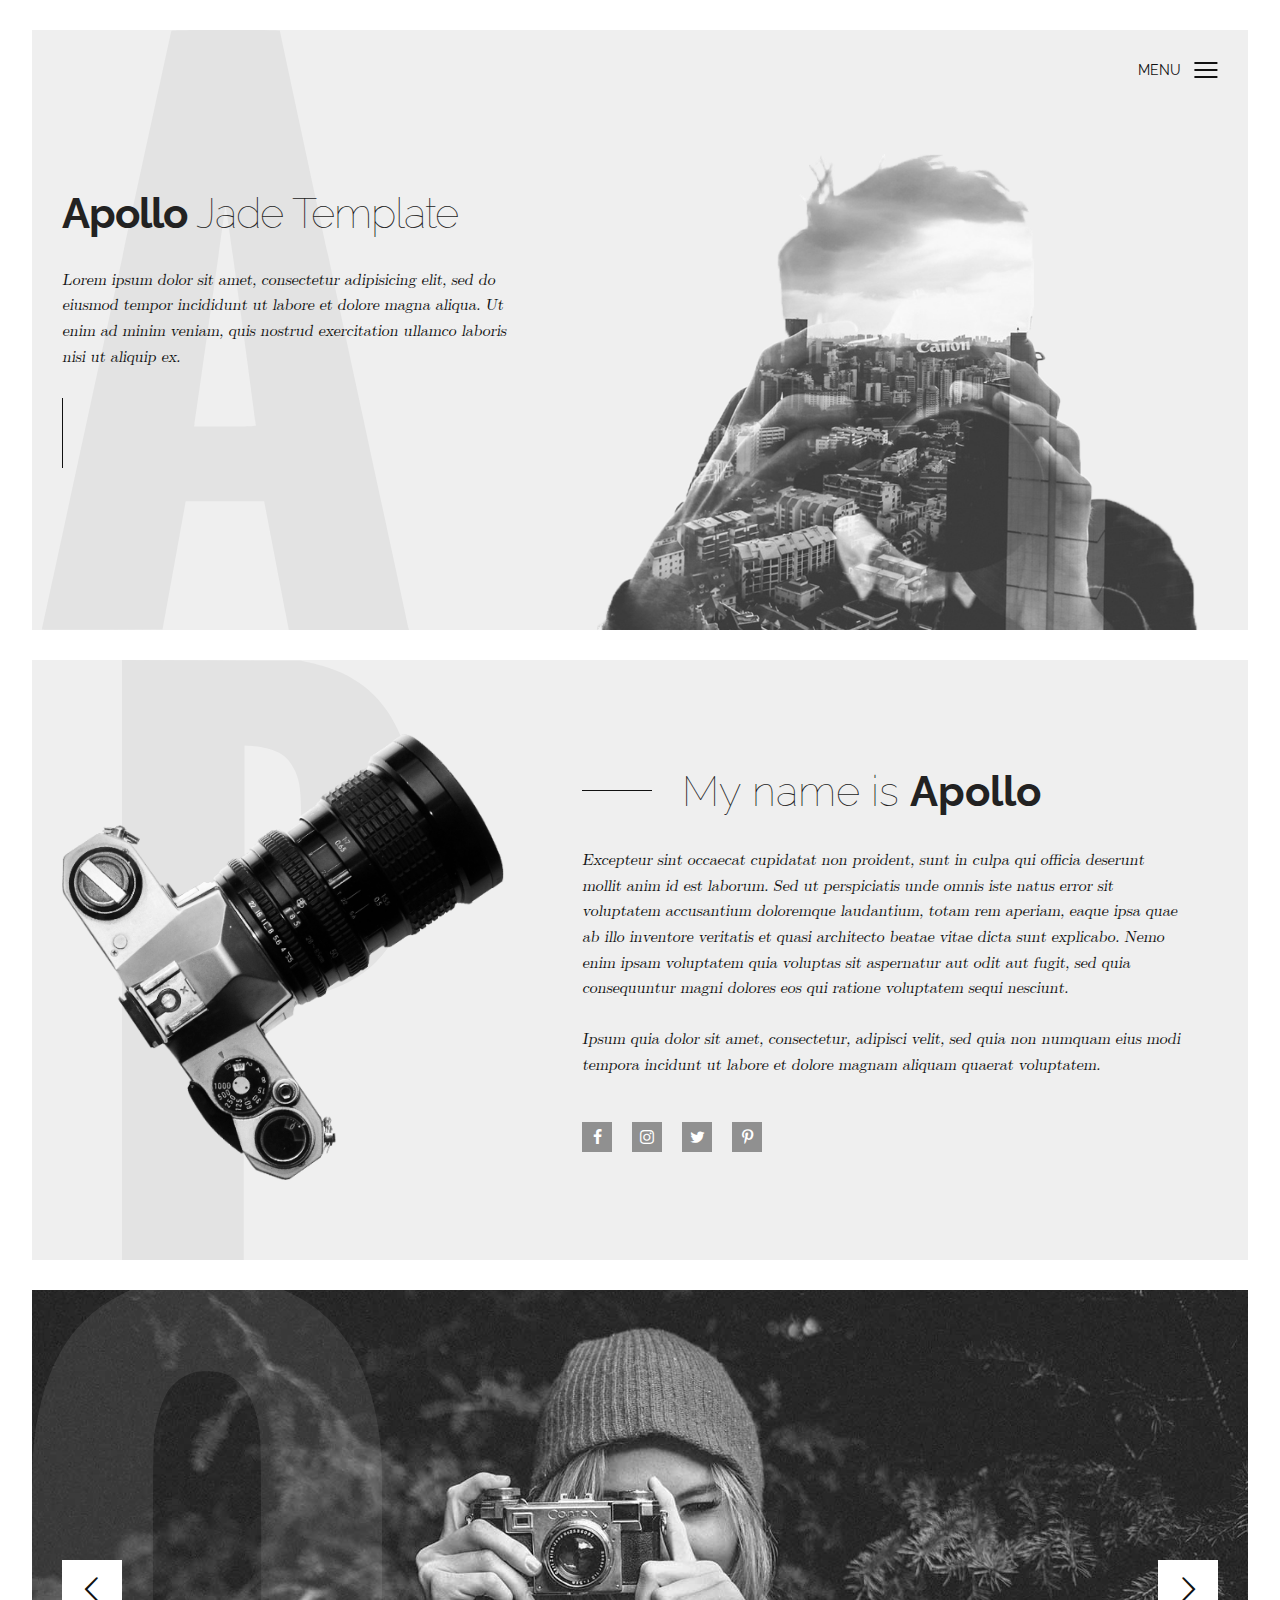
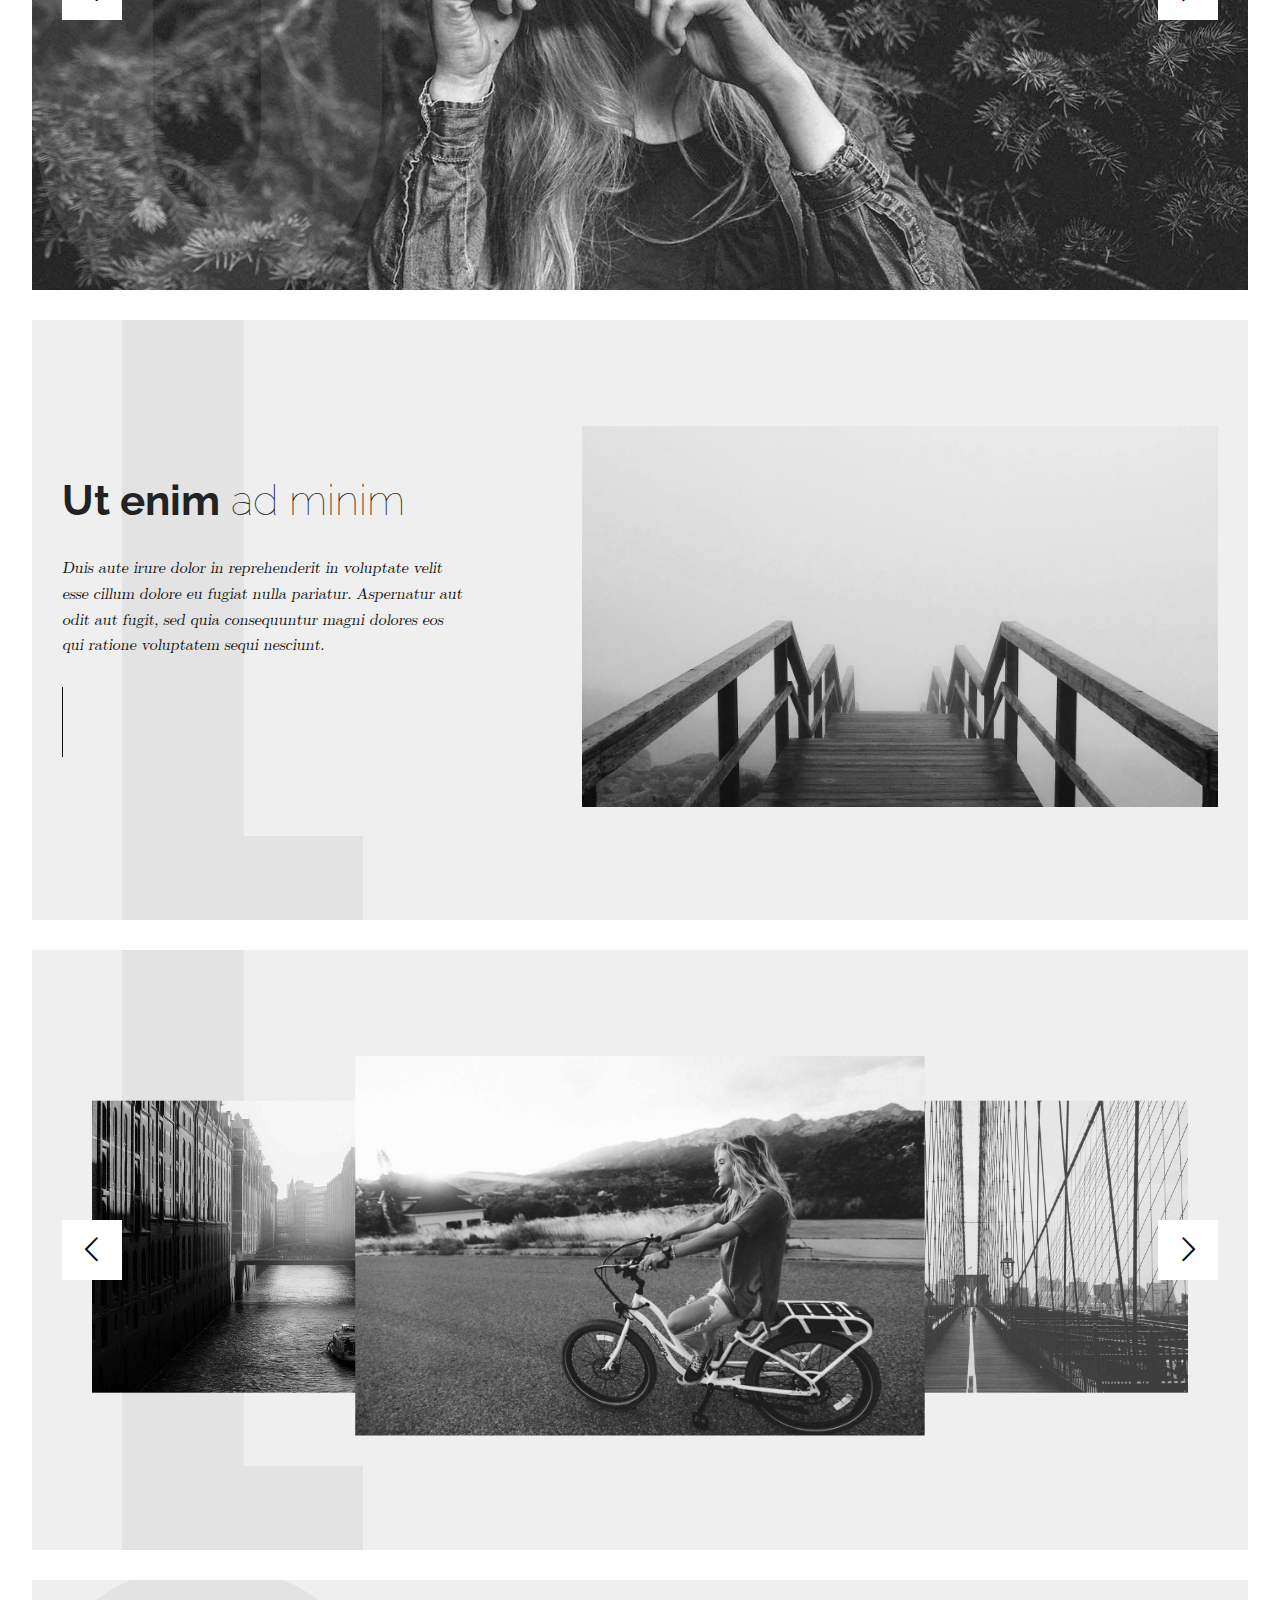
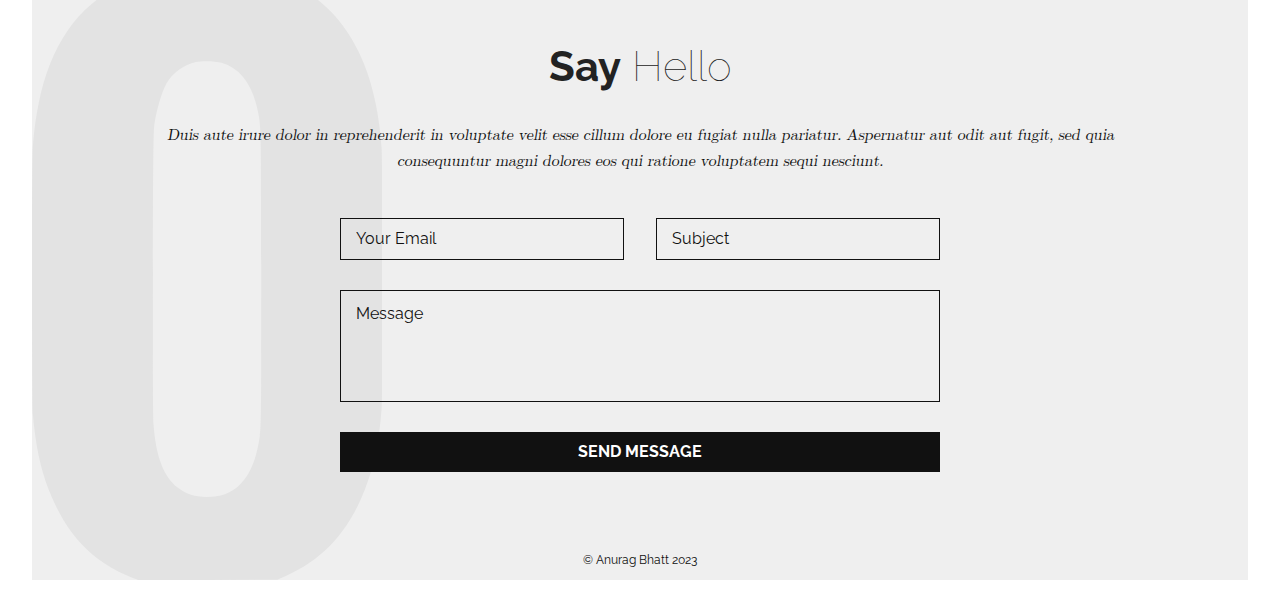
<file: blog.html>
<!DOCTYPE html>
<html lang="en">

<head>
  <title>Apollo</title>
  <meta charset="utf-8">
  <meta name="viewport" content="width=device-width, initial-scale=1">
  <meta http-equiv="X-UA-Compatible" content="IE=edge">
  <meta name="description" content="Jade website template">
  <meta name="keywords" content="apollo, jade, template, html, sass, jquery">
  <meta name="author" content="Bucky Maler">
  <link rel="stylesheet" href="assets/css/blog-main.css">
</head>

<body>
  <section id="hero"><svg version="1.1" id="Layer_1" xmlns="http://www.w3.org/2000/svg"
      xmlns:xlink="http://www.w3.org/1999/xlink" x="0px" y="0px" viewBox="0 0 100 163.5"
      style="enable-background:new 0 0 100 163.5;" xml:space="preserve">
      <g transform="translate(0.000000,749.000000) scale(0.100000,-0.100000)">
        <path
          d="M352.5,7487.4C351.4,7484.3,0,5858.4,0,5856.4c0-0.7,74-0.9,164.1-0.7l164.3,0.7l31.6,174.6l31.6,174.6h106.9h106.9l24.4-127.7c13.5-70.3,28.6-149.1,33.6-175l9.2-47.6h163.5H1000l-1.1,4.8c-2.8,11.1-350.7,1626.1-350.7,1627.9c0,1.1-61.1,2-147.3,2C384.8,7490,353.1,7489.3,352.5,7487.4z M542.3,6713.5c22.3-163.5,40.4-298.8,40.4-300.5c0-2.8-10.7-3.3-84-3.3h-84.2l1.3,7.2c2.2,12.7,84,590.8,84,593.4C499.8,7022.7,507,6971.7,542.3,6713.5z" />
      </g>
    </svg>
    <header>
      <div class="nav-toggle">
        <p>Menu</p><span></span>
      </div>
      <ul class="nav">
        <li><a href="#about">About</a></li>
        <li><a href="#full-slide">Work</a></li>
        <li><a href="#contact">Contact</a></li>
      </ul>
    </header>
    <div class="wrapper">
      <div class="welcome">
        <h1><strong>Apollo</strong> Jade Template</h1>
        <p>Lorem ipsum dolor sit amet, consectetur adipisicing elit, sed do eiusmod tempor incididunt ut labore et
          dolore magna aliqua. Ut enim ad minim veniam, quis nostrud exercitation ullamco laboris nisi ut aliquip ex.
        </p>
      </div>
      <div class="photographer"><img src="assets/img/hero.png" alt="Photographer"></div>
    </div>
  </section>
  <section id="about"><svg version="1.1" id="Layer_1" xmlns="http://www.w3.org/2000/svg"
      xmlns:xlink="http://www.w3.org/1999/xlink" x="0px" y="0px" viewBox="0 0 100 203.6"
      style="enable-background:new 0 0 100 203.6;" xml:space="preserve">
      <g transform="translate(0.000000,749.000000) scale(0.100000,-0.100000)">
        <path
          d="M0,6471.9V5454.2h206.5h206.5v436.2v436.2h7.6c19.8,0.3,107.9,5.7,128.3,8.2c90.2,10.9,154.9,29.4,220.4,62.8c141.1,72.6,213.3,213.3,228.3,444.1c8.7,135.3-7.3,272.3-42.9,368.3c-48.6,130.5-131,212.8-253.8,253.8c-15.5,5.2-43.5,12.8-62.2,17.1l-34,7.3l-302.2,0.8L0,7490V6471.9z M490.5,7190.8c51.1-13.6,71.2-28.8,92.9-69.8c22.3-41.9,26.4-81.5,24.7-243.2l-1.4-115l-8.4-32.1c-10.9-40.5-13.6-45.4-35.6-67.9c-21.2-22-30.7-27.4-60.6-34.5c-18.8-4.3-68.2-10.9-82.6-10.9c-3.3,0-3.8,44-3.8,291.1v291.3l26.6-1.6C456.8,7197.3,478.6,7194,490.5,7190.8z" />
      </g>
    </svg>
    <div class="wrapper">
      <div class="camera"><img src="assets/img/camera.png" alt="Camera"></div>
      <div class="blurb">
        <h2>My name is <strong>Apollo</strong></h2>
        <p>Excepteur sint occaecat cupidatat non proident, sunt in culpa qui officia deserunt mollit anim id est
          laborum. Sed ut perspiciatis unde omnis iste natus error sit voluptatem accusantium doloremque laudantium,
          totam rem aperiam, eaque ipsa quae ab illo inventore veritatis et quasi architecto beatae vitae dicta sunt
          explicabo. Nemo enim ipsam voluptatem quia voluptas sit aspernatur aut odit aut fugit, sed quia consequuntur
          magni dolores eos qui ratione voluptatem sequi nesciunt.<br><br>Ipsum quia dolor sit amet, consectetur,
          adipisci velit, sed quia non numquam eius modi tempora incidunt ut labore et dolore magnam aliquam quaerat
          voluptatem.</p>
        <div class="social"><a href="#"><i class="icon-facebook"></i></a><a href="#"><i
              class="icon-instagram"></i></a><a href="#"><i class="icon-twitter"></i></a><a href="#"><i
              class="icon-pinterest-p"></i></a></div>
      </div>
    </div>
  </section>
  <section id="full-slide"><svg version="1.1" id="Layer_1" xmlns="http://www.w3.org/2000/svg"
      xmlns:xlink="http://www.w3.org/1999/xlink" x="0px" y="0px" viewBox="0 0 100 171.2"
      style="enable-background:new 0 0 100 171.2;" xml:space="preserve">
      <g transform="translate(0.000000,750.000000) scale(0.100000,-0.100000)">
        <path
          d="M253.7,7486.3c-151.6-74.7-233.3-224.4-251.4-460.9c-3.2-41.5-3-726.7,0-763.9c7.5-86.3,21.9-155.7,44.5-213.7c51.4-130.6,124.4-207.8,239.3-253.2l17.8-6.8l197.9,0.5l197.9,0.7l22.8,10c98.4,42.7,167.6,112.8,214.8,217.1c34.2,75.6,52.5,154.8,60.3,260.3c3.2,42,3,700.9,0,743.1c-8.2,113.2-29.2,200.4-66,276.2c-44.1,90.4-104.6,151.6-190.9,193.4l-22.8,11H499.8H281.5L253.7,7486.3zM541.1,7263.7c52.3-15.8,85.6-58.7,101.8-131.3c11.4-51.6,11.2-43.8,11.2-488.6c0-384-0.2-418.7-3.9-444.3c-9.8-68.3-28.5-112.8-59.4-141.8c-24-22.4-52.5-32.6-92-32.6c-35.2,0-57.5,6.8-82.2,25.8c-40.9,30.8-63.2,89-69.9,182c-1.6,21.7-2.1,171.2-1.6,434.9c0.9,362.1,1.4,404.1,4.8,425.1c7.1,43.4,21,89,34.2,112.6c16.4,28.8,49.5,52.7,83.8,60.5C486.3,7270.1,523.3,7269,541.1,7263.7z" />
      </g>
    </svg>
    <ul class="banner">
      <li class="active"></li>
      <li></li>
      <li></li>
    </ul><i class="icon-chevron-thin-left prev"></i><i class="icon-chevron-thin-right next"></i>
  </section>
  <section id="featured"><svg version="1.1" id="Layer_1" xmlns="http://www.w3.org/2000/svg"
      xmlns:xlink="http://www.w3.org/1999/xlink" x="0px" y="0px" viewBox="0 0 100 248.8"
      style="enable-background:new 0 0 100 248.8;" xml:space="preserve">
      <g transform="translate(0.000000,749.000000) scale(0.100000,-0.100000)">
        <path d="M0,6245.8V5001.6h500h500V5176v174.4H752.5H505v1069.8V7490H252.5H0V6245.8z" />
      </g>
    </svg>
    <div class="wrapper">
      <div class="blurb">
        <h2><strong>Ut enim</strong> ad minim</h2>
        <p>Duis aute irure dolor in reprehenderit in voluptate velit esse cillum dolore eu fugiat nulla pariatur.
          Aspernatur aut odit aut fugit, sed quia consequuntur magni dolores eos qui ratione voluptatem sequi nesciunt.
        </p>
      </div>
      <div class="featured"><img src="assets/img/featured.jpg" alt="Featured"></div>
    </div>
  </section>
  <section id="three-slide"><svg version="1.1" id="Layer_1" xmlns="http://www.w3.org/2000/svg"
      xmlns:xlink="http://www.w3.org/1999/xlink" x="0px" y="0px" viewBox="0 0 100 248.8"
      style="enable-background:new 0 0 100 248.8;" xml:space="preserve">
      <g transform="translate(0.000000,749.000000) scale(0.100000,-0.100000)">
        <path d="M0,6245.8V5001.6h500h500V5176v174.4H752.5H505v1069.8V7490H252.5H0V6245.8z" />
      </g>
    </svg>
    <div class="wrapper">
      <ul class="slider">
        <li class="back"><img src="assets/img/three-slide/thumb-1.jpg"></li>
        <li class="current"><img src="assets/img/three-slide/thumb-2.jpg"></li>
        <li class="front"><img src="assets/img/three-slide/thumb-3.jpg"></li>
        <li><img src="assets/img/three-slide/thumb-4.jpg"></li>
      </ul>
    </div><i class="icon-chevron-thin-left prev"></i><i class="icon-chevron-thin-right next"></i>
  </section>
  <section id="contact"><svg version="1.1" id="Layer_1" xmlns="http://www.w3.org/2000/svg"
      xmlns:xlink="http://www.w3.org/1999/xlink" x="0px" y="0px" viewBox="0 0 100 171.2"
      style="enable-background:new 0 0 100 171.2;" xml:space="preserve">
      <g transform="translate(0.000000,750.000000) scale(0.100000,-0.100000)">
        <path
          d="M253.7,7486.3c-151.6-74.7-233.3-224.4-251.4-460.9c-3.2-41.5-3-726.7,0-763.9c7.5-86.3,21.9-155.7,44.5-213.7c51.4-130.6,124.4-207.8,239.3-253.2l17.8-6.8l197.9,0.5l197.9,0.7l22.8,10c98.4,42.7,167.6,112.8,214.8,217.1c34.2,75.6,52.5,154.8,60.3,260.3c3.2,42,3,700.9,0,743.1c-8.2,113.2-29.2,200.4-66,276.2c-44.1,90.4-104.6,151.6-190.9,193.4l-22.8,11H499.8H281.5L253.7,7486.3zM541.1,7263.7c52.3-15.8,85.6-58.7,101.8-131.3c11.4-51.6,11.2-43.8,11.2-488.6c0-384-0.2-418.7-3.9-444.3c-9.8-68.3-28.5-112.8-59.4-141.8c-24-22.4-52.5-32.6-92-32.6c-35.2,0-57.5,6.8-82.2,25.8c-40.9,30.8-63.2,89-69.9,182c-1.6,21.7-2.1,171.2-1.6,434.9c0.9,362.1,1.4,404.1,4.8,425.1c7.1,43.4,21,89,34.2,112.6c16.4,28.8,49.5,52.7,83.8,60.5C486.3,7270.1,523.3,7269,541.1,7263.7z" />
      </g>
    </svg>
    <div class="wrapper">
      <div class="blurb">
        <h2><strong>Say</strong> Hello</h2>
        <p>Duis aute irure dolor in reprehenderit in voluptate velit esse cillum dolore eu fugiat nulla pariatur.
          Aspernatur aut odit aut fugit, sed quia consequuntur magni dolores eos qui ratione voluptatem sequi nesciunt.
        </p>
      </div>
      <form>
        <input type="email" placeholder="Your Email">
        <input type="text" placeholder="Subject">
        <textarea placeholder="Message"></textarea>
        <input type="submit" value="Send Message">
      </form>
    </div>
    <p class="copyright">&copy; Anurag Bhatt 2023</p>
  </section>
  <script src="https://ajax.googleapis.com/ajax/libs/jquery/2.2.4/jquery.min.js"></script>
  <script>window.jQuery || document.write('<script src="assets/js/vendor/jquery-2.2.4.min.js"><\/script>')</script>
  <script src="assets/js/functions-min.js"></script>
</body>

</html>
</file>
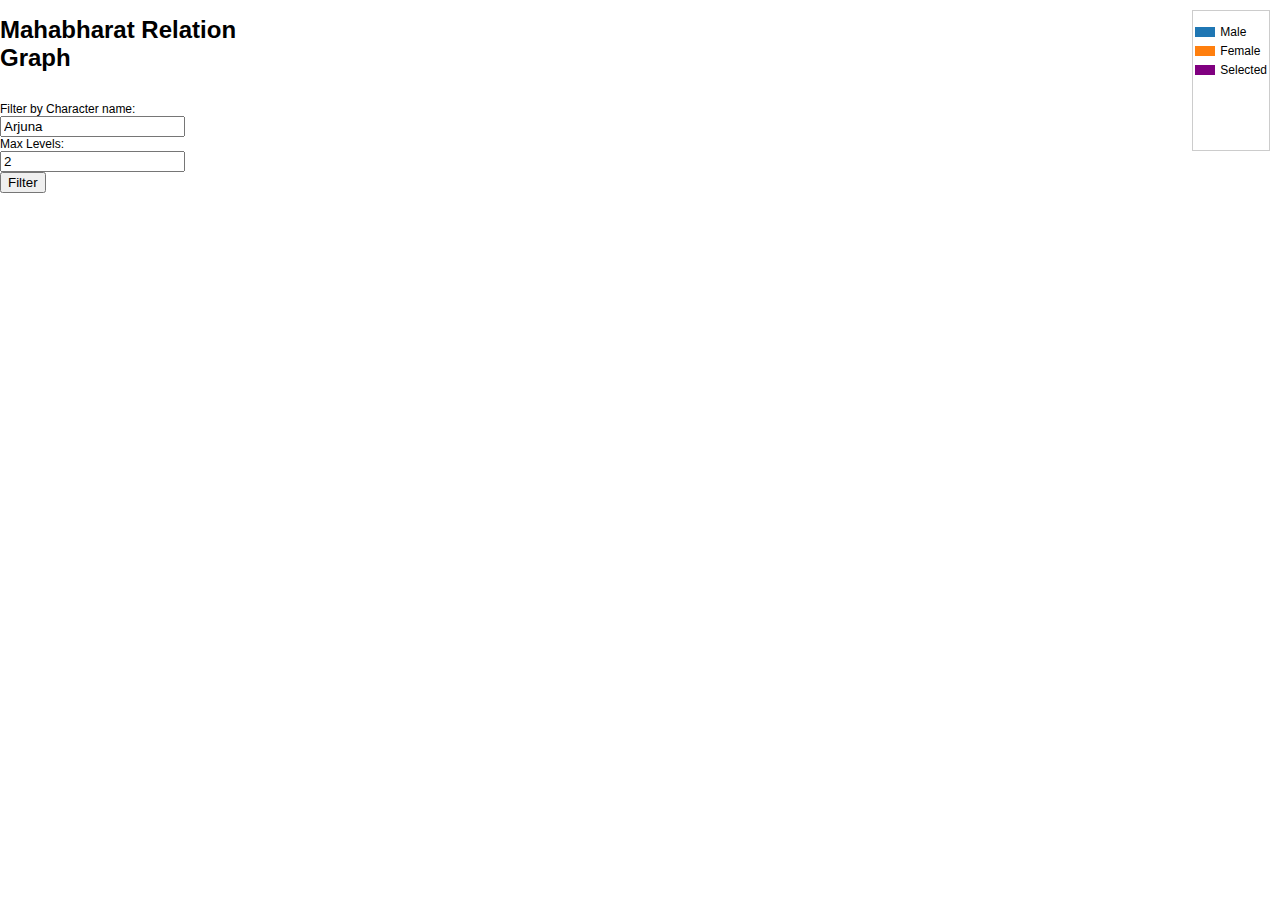
<file: mahabharat_test.html>
<!DOCTYPE html>

<html lang="en">

<head>
  <title>Mahabharat Relation Graph</title>
  <meta name="viewport" content="width=device-width, initial-scale=1, shrink-to-fit=no">
  <style>
    /* HTML styles */
    html {
      height: 100%;
      width: 100%;
    }

    body {
      height: 100%;
      width: 100%;
      margin: 0;
      padding: 0;
      display: flex;
      font-family: sans-serif;
      font-size: 75%;
    }

    /* SVG styles */
    svg {
      flex-basis: 100%;
      min-width: 200px;
      height: "100%";
      width: "100%";
    }

    .links line {
      stroke: #aaa;
      stroke-opacity: 0.6;
      marker-end: url(#arrowhead);
    }

    .nodes circle {
      pointer-events: all;
      stroke: #fff;
      stroke-width: 1.5px;
    }

    /* Apply styles to node text */
    .node-label {
      font-size: 12px;
      pointer-events: none;
      /* Prevent text from blocking interactions */
      text-anchor: top;
      fill: black;
    }

    .legend-container {
      background-color: white;
      border: 1px solid #ccc;
      padding: 2px;
      position: absolute;
      top: 10px;
      right: 10px;
      /* Adjusted from left to right */
      height: 15%;
      overflow-y: auto;
    }

    .legend-list {
      list-style-type: none;
      padding: 0;
    }

    .legend-item {
      /* Optional styling for each legend item */
      display: flex;
      align-items: center;
      margin-bottom: 5px;
    }

    .legend-color {
      width: 20px;
      height: 10px;
      margin-right: 5px;
    }
  </style>
</head>

<body>
  <div>
    <h1>Mahabharat Relation Graph</h1>
    <br>
    <label for="filter-input">Filter by Character name:</label>
    <br>
    <input type="text" id="filter-input" value="Arjuna">
    <br>
    <label for="maxLevels">Max Levels:</label>
    <br>
    <input type="number" id="maxLevels" value="2">
    <br>
    <button id="filter-button">Filter</button>
  </div>

  <div class="legend-container">
    <ul class="legend-list">
      <li class="legend-item">
        <div class="legend-color" style="background-color: #1f77b4;"></div>
        <span>Male</span>
      </li>
      <li class="legend-item">
        <div class="legend-color" style="background-color: #ff7f0e ;"></div>
        <span>Female</span>
      </li>
      <li class="legend-item">
        <div class="legend-color" style="background-color: #800080;"></div>
        <span>Selected</span>
      </li>
    </ul>
  </div>


  <svg>
    <defs>
      <marker id="arrowhead" markerWidth="5" markerHeight="3.5" refX="7.5" refY="1.75" orient="auto">
        <polygon points="0 0, 5 1.75, 0 3.5" />
      </marker>
    </defs>
  </svg>

  <script src="https://d3js.org/d3.v4.min.js"></script>
  <script src="./assets/mahabharat/code.js"></script>
</body>

</html>
</file>
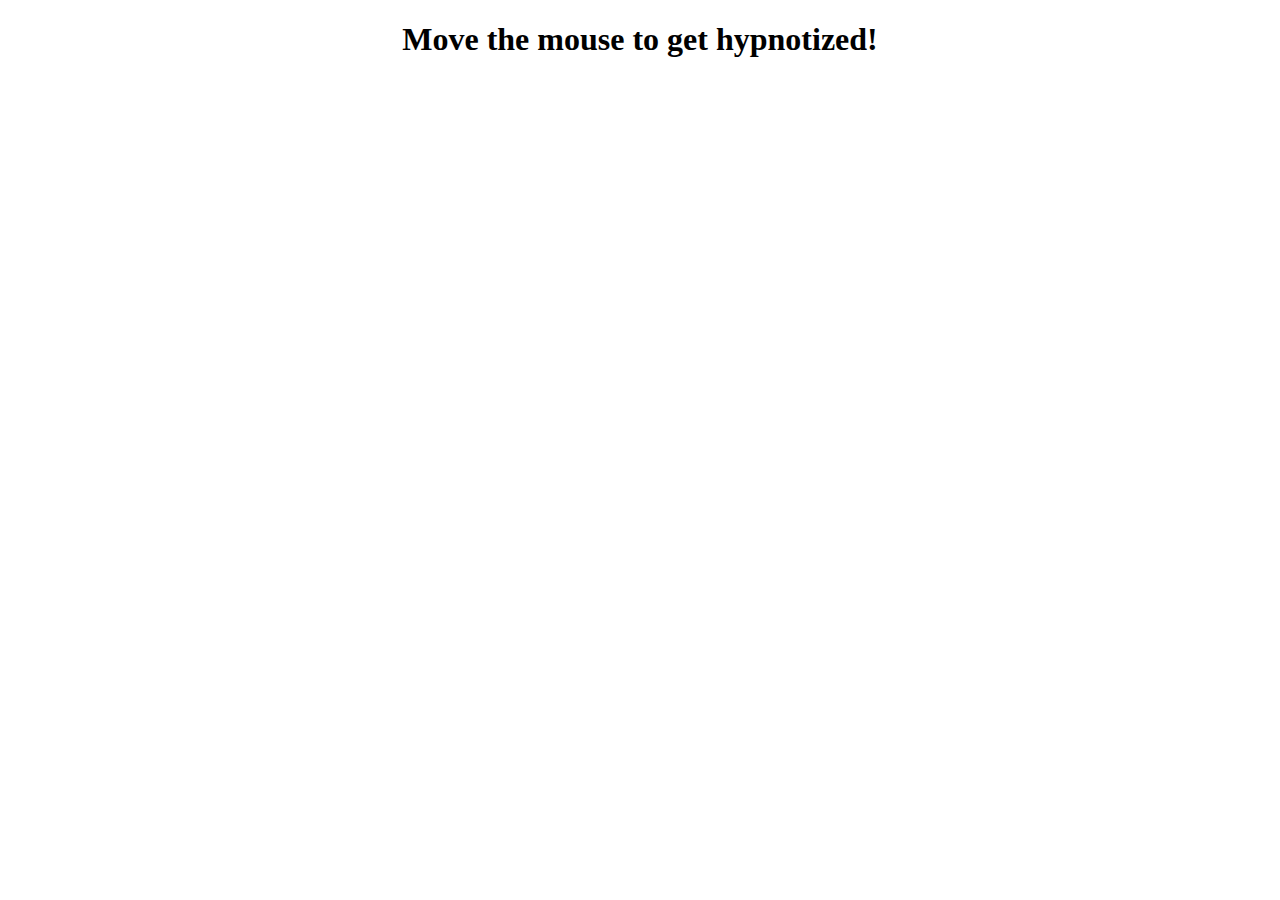
<file: peace.html>
<!DOCTYPE html>

<html>

<head>
    <title>Let peace reign</title>
    <meta charset="utf-8">
    <script src="https://d3js.org/d3.v3.min.js"></script>
    <script type="text/javascript" src="assets/myjs/custom.js"></script>
</head>

<body onload="onload()">
    <h1 style="text-align: center;">Move the mouse to get hypnotized!</h1>
</body>


</html>
</file>
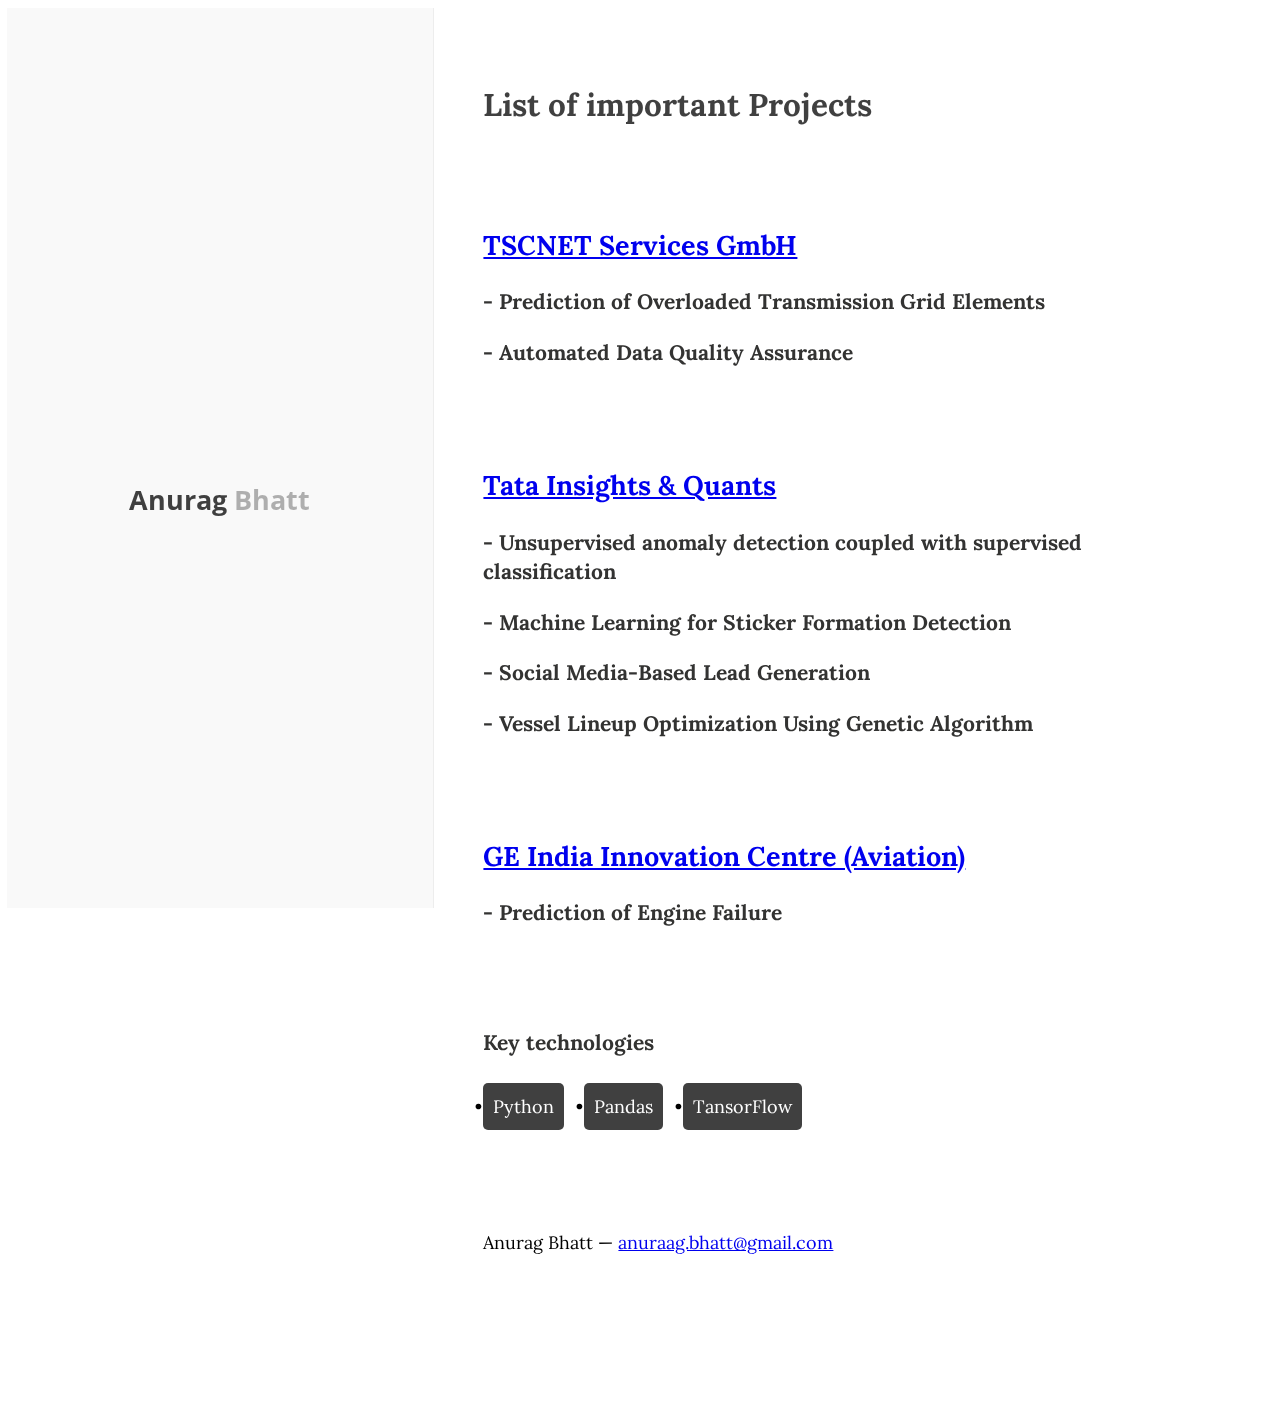
<file: projects.html>
<!DOCTYPE html>
<html lang="en">

<head>
    <meta charset="UTF-8">
    <meta name="viewport" content="width=device-width, initial-scale=1.0">
    <title>Project details - Anurag Bhatt</title>
    <link
        href='https://fonts.googleapis.com/css?family=Lora:400,700,400italic|Open+Sans:300,400,500,700|Waiting+for+the+Sunrise|Shadows+Into+Light'
        rel='stylesheet' type='text/css'>
    <style>
        *,
        *:before,
        *:after {
            -moz-box-sizing: border-box;
            -webkit-box-sizing: border-box;
            box-sizing: border-box;
        }

        html {
            font-size: 100%;
        }

        body {
            -webkit-font-smoothing: antialiased;
            color: #333332;
            font-family: Lora, serif;
            font-size: 18px;
            font-weight: 400;
            line-height: 1.4;
            text-rendering: optimizeLegibility;
        }

        .skill-set li:hover {
            background: #3498db;
        }

        h1 {
            font-size: 150;
            color: rgba(0, 0, 0, .75);
        }

        .wrapper {
            height: 100%;
        }

        .left {
            background-color: rgba(0, 0, 0, .025);
            border-right: 1px solid rgba(0, 0, 0, .05);
            float: right;
            height: 100%;
            margin-left: -1px;
            min-width: 256px;
            position: fixed;
            width: 33.33%;
        }

        .right {
            float: right;
            height: 100%;
            position: relative;
            width: 66.66%;
        }

        .name-hero {
            background: rgba(0, 0, 0, .001);
            bottom: 0;
            height: 290px;
            left: 0;
            margin: auto;
            position: absolute;
            right: 0;
            top: 0;
            width: 85%;
        }

        .me-img {
            background: url(https://media-exp1.licdn.com/dms/image/C4E03AQGnLq_IB_mf8Q/profile-displayphoto-shrink_400_400/0/1631022739752?e=1648684800&v=beta&t=eICUjHeH_g9GQEItmEMK1j2gCADwqfjrlccSD_5za58) no-repeat center center;
            background-size: 100%;
            background-position: 0px;
            border-radius: 100%;
            height: 150px;
            margin: 0 auto;
            position: relative;
            width: 150px;
        }

        .name-hero h1 {
            font-family: Open Sans, sans-serif;
            font-size: 1.5em;
            text-align: center;
        }

        .name-hero h1 em {
            color: rgba(0, 0, 0, .3);
            font-style: normal;
            font-weight: 700;
        }

        .name-hero p {
            color: rgba(0, 0, 0, .75);
            font-size: .75em;
            line-height: 1.5;
            margin: 0 8px 0 0;
            text-align: center;
        }

        .name-hero .name-text {
            margin: 0 auto;
            width: 85%;
        }

        .inner {
            margin: 0 auto;
            max-width: 975px;
            padding: 3em;
        }

        .inner h1 {
            font-size: 1.75em;
        }

        .inner p {
            color: rgba(0, 0, 0, 1);
        }

        .inner p em {
            color: rgba(0, 0, 0, 1);
            font-style: normal;
        }

        .inner section {
            margin: 100px auto;
        }

        ul {
            list-style-type: none;
            margin-top: -10px;
            max-width: 570px;
            padding: 0;
        }

        .skill-set li {
            background: rgba(0, 0, 0, .75);
            border-radius: 5px;
            color: #FFF;
            display: inline-block;
            list-style: none;
            margin: 15px 15px 0 0;
            padding: 10px;
            text-align: justify;
        }

        @media screen and (max-width: 48em) {

            .right,
            .left {
                float: none;
                position: relative !important;
                width: 100%;
                min-height: 500px;
            }

            .handmade {
                text-align: center !important;
                margin-top: 0px !important;
            }
        }

        @media screen and (max-width: 75em) {
            body {
                font-size: 16px;
            }
        }

        @media screen and (max-width: 60em) {
            body {
                font-size: 14px;
            }
        }

        .clearfix:after {
            content: " ";
            visibility: hidden;
            display: block;
            height: 0;
            clear: both;
        }

        .handmade {
            text-align: right;
            margin-top: 100px;
        }

        .handmade em {
            font-family: 'Shadows Into Light', cursive;
            font-size: 1.25em;
            margin-left: 5px;
        }

        li {
            text-align: justify;
            margin-bottom: 10px;
            line-height: 1.5;
        }

        li:before {
            content: "\2022";
            /* Bullet circle character */
            color: #000000;
            /* Bullet color */
            font-weight: bold;
            display: inline-block;
            width: 1em;
            /* Adjust the width as needed */
            margin-left: -1em;
            /* Negative margin to overlap with text */
        }

        .collapsible-content.collapsed {
            display: none;
        }
    </style>

</head>

<body>
    <div class="wrapper clearfix">
        <div class="left">
            <div class="name-hero">
                <div class="me-img"></div>
                <div class="name-text">
                    <h1>Anurag <em>Bhatt</em></h1>
                </div>
            </div>
        </div>
        <div class="right">
            <div class="inner">
                <h1>List of important Projects</h1>

                <section>
                    <h2><a href="https://www.tscnet.eu/">TSCNET Services GmbH</a></h2>
                    <h3 class="collapsible" title="Click to expand/collapse">- Prediction of Overloaded Transmission
                        Grid Elements</h3>
                    <div class="collapsible-content collapsed">
                        <p>Enhancing operational security for Transmission Service Operators (TSOs) through the
                            prediction
                            of overloaded transmission grid elements involves the following key components:</p>
                        <ul>
                            <li>
                                <strong>Data Integration:</strong> We extracted relevant features from diverse data
                                sources,
                                including historical generation patterns, consumption data, grid topology information,
                                and
                                weather data. This comprehensive dataset serves as the foundation for our predictive
                                models.
                            </li>
                            <li>
                                <strong>Model Development:</strong> Nuanced predictive models were meticulously trained
                                using the integrated dataset. These models are designed to identify potential overloaded
                                elements within the transmission grid.
                            </li>
                            <li>
                                <strong>Early Warning System:</strong> Our system provides early warnings to TSOs when
                                the
                                predictive models detect potential grid element overloads. This proactive approach
                                allows
                                TSOs to take mitigative actions in advance, reducing the risk of operational
                                disruptions.
                            </li>
                            <li>
                                <strong>Operational Insights:</strong> Throughout the project, valuable insights were
                                generated from the analysis of grid data. These insights not only enhance data quality
                                but
                                also contribute to a deeper understanding of the operational dynamics of the
                                transmission
                                grid.
                            </li>
                        </ul>
                    </div>

                    <h3 class="collapsible" title="Click to expand/collapse">- Automated Data Quality Assurance</h3>
                    <div class="collapsible-content collapsed">
                        <p>Ensuring the quality and reliability of data is fundamental to the success of machine
                            learning
                            endeavors. Our approach to Automated Data Quality Assurance (DQA) leverages the following
                            key
                            technologies and components:</p>
                        <ul>
                            <li>
                                <strong>Data Quality Assurance (DQA):</strong> We automated the process of data quality
                                assurance, including report generation and consistency checks. This ensures that the
                                data
                                used in machine learning pipelines is robust and reliable.
                            </li>
                            <li>
                                <strong>Data Integration:</strong> All data streams and pipelines were integrated into
                                our
                                in-house PI Database. This centralized data repository facilitates efficient data
                                management
                                and quality control.
                            </li>
                            <li>
                                <strong>Custom Solutions:</strong> Custom solutions were developed for automated
                                monitoring
                                using PI-SDK. These solutions enable continuous monitoring of data streams for anomalies
                                and
                                outliers.
                            </li>
                            <li>
                                <strong>Visualization and Reporting:</strong> We created interactive dashboards and web
                                applications for data visualization. These tools provide insights into data quality and
                                facilitate real-time decision-making.
                            </li>
                            <li>
                                <strong>Email Notifications:</strong> Automated email notifications are in place to
                                alert
                                relevant stakeholders when data anomalies are detected. This proactive approach ensures
                                timely response to data quality issues.
                            </li>
                        </ul>
                    </div>
                </section>

                <section>
                    <h2><a href="https://www.tataiq.com/">Tata Insights & Quants</a></h2>

                    <h3 class="collapsible" title="Click to expand/collapse">- Unsupervised anomaly detection coupled
                        with supervised classification</h3>
                    <div class="collapsible-content collapsed">
                        <p>In the realm of IoT sensor data analysis, ensuring accurate failure tagging is paramount. Our
                            approach combines unsupervised anomaly detection with supervised classification, utilizing
                            the following key technologies and strategies:</p>

                        <ul>
                            <li>
                                <strong>Unsupervised Anomaly Detection:</strong> To address the frequent absence or
                                incorrectness of failure tagging in IoT sensor data, we implemented unsupervised anomaly
                                detectors. These detectors utilize reconstruction error-based techniques to accurately
                                tag time series sensor data with anomalies.
                            </li>
                            <li>
                                <strong>Generation of Upstream Features:</strong> The tagged anomalies serve as valuable
                                labels. We leveraged these labels to generate upstream features, enhancing the dataset
                                for further analysis.
                            </li>
                            <li>
                                <strong>Supervised Classifier:</strong> The enriched dataset, containing both sensor
                                data and tagged anomalies, was utilized to train a supervised classification model. This
                                model is designed to categorize and predict failure events accurately.
                            </li>
                        </ul>
                    </div>

                    <h3 class="collapsible" title="Click to expand/collapse">- Machine Learning for Sticker Formation
                        Detection</h3>
                    <div class="collapsible-content collapsed">
                        <p>Addressing the issue of sticker (rupture) formation on the surface of slabs cast in the steel
                            solidification process is critical to maintaining production quality. Our approach involves
                            machine learning techniques, bolstered by the following key technologies and strategies:</p>
                        <ul>
                            <li>
                                <strong>Sticker Formation Signature:</strong> Temperature signals recorded by
                                thermocouples embedded on the mold wall exhibit distinct signatures during sticker
                                formation events. These signatures serve as vital indicators of the occurrence of
                                stickers.
                            </li>
                            <li>
                                <strong>Advanced Machine Learning:</strong> We employed advanced machine learning
                                techniques for pattern recognition in time series data, specifically focusing on the
                                innovative feature engineering to capture and characterize sticker formation signatures
                                effectively.
                            </li>
                            <li>
                                <strong>Real-World Deployment:</strong> The developed solution is currently deployed in
                                Tata Steel's production process. It has significantly enhanced sticker detection
                                accuracy, contributing to increased production quality and efficiency.
                            </li>
                        </ul>
                    </div>

                    <h3 class="collapsible" title="Click to expand/collapse">- Social Media-Based Lead Generation</h3>
                    <div class="collapsible-content collapsed">
                        <p>Efficient lead generation from social media platforms is a crucial aspect of modern
                            marketing. Our approach employs the following key technologies and techniques to achieve
                            this:</p>
                        <ul>
                            <li>
                                <strong>Natural Language Processing (NLP):</strong> We harnessed the power of NLP
                                techniques to mine content from social media platforms such as Facebook, Twitter, and
                                others. NLP allows us to analyze and understand the language and sentiments within posts
                                and user interactions.
                            </li>
                            <li>
                                <strong>Lead Identification:</strong> Our system is designed to identify relevant posts
                                and users who exhibit potential interest in credit products such as credit cards and
                                loans. This involves the analysis of textual content, user behavior, and contextual
                                information.
                            </li>
                            <li>
                                <strong>Targeted Marketing:</strong> By identifying potential leads with a demonstrated
                                interest in credit products, we enable targeted marketing campaigns. This ensures that
                                promotional efforts are directed towards users most likely to convert, optimizing
                                marketing ROI.
                            </li>
                            <li>
                                <strong>Efficiency and Effectiveness:</strong> Our approach not only enhances lead
                                generation but also improves the efficiency and effectiveness of marketing efforts on
                                social media. It minimizes outreach to disinterested users and focuses on high-potential
                                leads.
                            </li>
                        </ul>
                    </div>

                    <h3 class="collapsible" title="Click to expand/collapse">- Vessel Lineup Optimization Using Genetic
                        Algorithm</h3>
                    <div class="collapsible-content collapsed">
                        <p>Optimizing vessel lineups at ports is a complex task, especially considering the intricate
                            demurrage charges associated with ship operations. Our approach harnesses Genetic Algorithm
                            and leverages the following key technologies and strategies:</p>
                        <ul>
                            <li>
                                <strong>Demurrage Charge Complexity:</strong> Demurrage charges incurred by ships at
                                ports involve complex non-linear rates influenced by various factors. These factors
                                include vessel arrival times, port congestion, cargo handling, and more.
                            </li>
                            <li>
                                <strong>Genetic Algorithm-Based Optimization:</strong> We developed a Genetic Algorithm
                                (GA) approach to address the vessel lineup optimization problem. GA is a powerful
                                optimization technique that evolves potential solutions iteratively to arrive at an
                                optimal or near-optimal lineup.
                            </li>
                            <li>
                                <strong>Cost Minimization:</strong> The primary objective of our approach is to arrive
                                at a feasible vessel lineup that minimizes demurrage costs. The GA considers multiple
                                variables and constraints to achieve this goal.
                            </li>
                            <li>
                                <strong>Feasibility Assessment:</strong> Our GA-based solution assesses the feasibility
                                of vessel lineups, taking into account the complexities of port operations and demurrage
                                charges. It aims to find lineups that are both cost-effective and operationally viable.
                            </li>
                        </ul>
                    </div>


                </section>

                <section>
                    <h2><a href="https://www.ge.com/in/ge-aviation">GE India Innovation Centre (Aviation)</a></h2>

                    <h3 class="collapsible" title="Click to expand/collapse">- Prediction of Engine Failure</h3>
                    <div class="collapsible-content collapsed">
                        <p>Anticipating engine failures in advance is crucial for maintaining the reliability of
                            machinery. Our approach leverages key technologies and techniques to predict engine failure
                            and enable timely servicing:</p>
                        <ul>
                            <li>
                                <strong>Cox's Proportional Hazard Model:</strong> We employed Cox's Proportional Hazard
                                model to analyze available engine-generated data. This statistical model is capable of
                                predicting the risk of engine failure, allowing us to flag problematic engines well in
                                advance.
                            </li>
                            <li>
                                <strong>Feature Engineering:</strong> Our approach involves engineering features based
                                on various data sources, including vibration, pressure, and temperature data. These
                                features are generated across different phases of engine operation, such as taxiing,
                                takeoff, cruising, and braking.
                            </li>
                            <li>
                                <strong>Diagnosis of Preventable Ailments:</strong> By analyzing the engineered
                                features, we can diagnose preventable ailments in the engine. This proactive approach
                                enables us to identify issues that can be addressed through maintenance and servicing,
                                ultimately extending the engine's operational lifespan.
                            </li>
                            <li>
                                <strong>Timely Maintenance:</strong> The primary goal is to enable timely maintenance
                                and servicing of engines before catastrophic failures occur. By predicting engine
                                failures in advance, we ensure the continued reliability and safety of machinery.
                            </li>
                        </ul>
                    </div>
                </section>

                <section>
                    <h3>Key technologies</h3>
                    <ul class="skill-set">
                        <li>Python</li>
                        <li>Pandas</li>
                        <li>TansorFlow</li>
                    </ul>

                </section>

                <section>
                    <div id="ft">
                        <p>Anurag Bhatt &mdash; <a href="mailto:anuraag.bhatt@gmail.com">anuraag.bhatt@gmail.com</a></p>
                    </div>
                </section>
            </div>
        </div>
    </div>
    <script>
        // JavaScript code to handle the collapsible functionality
        const collapsibleHeadings = document.querySelectorAll('.collapsible');

        collapsibleHeadings.forEach(heading => {
            heading.addEventListener('click', () => {
                const content = heading.nextElementSibling;
                content.classList.toggle('collapsed');
            });
        });
    </script>
</body>

</html>
</file>
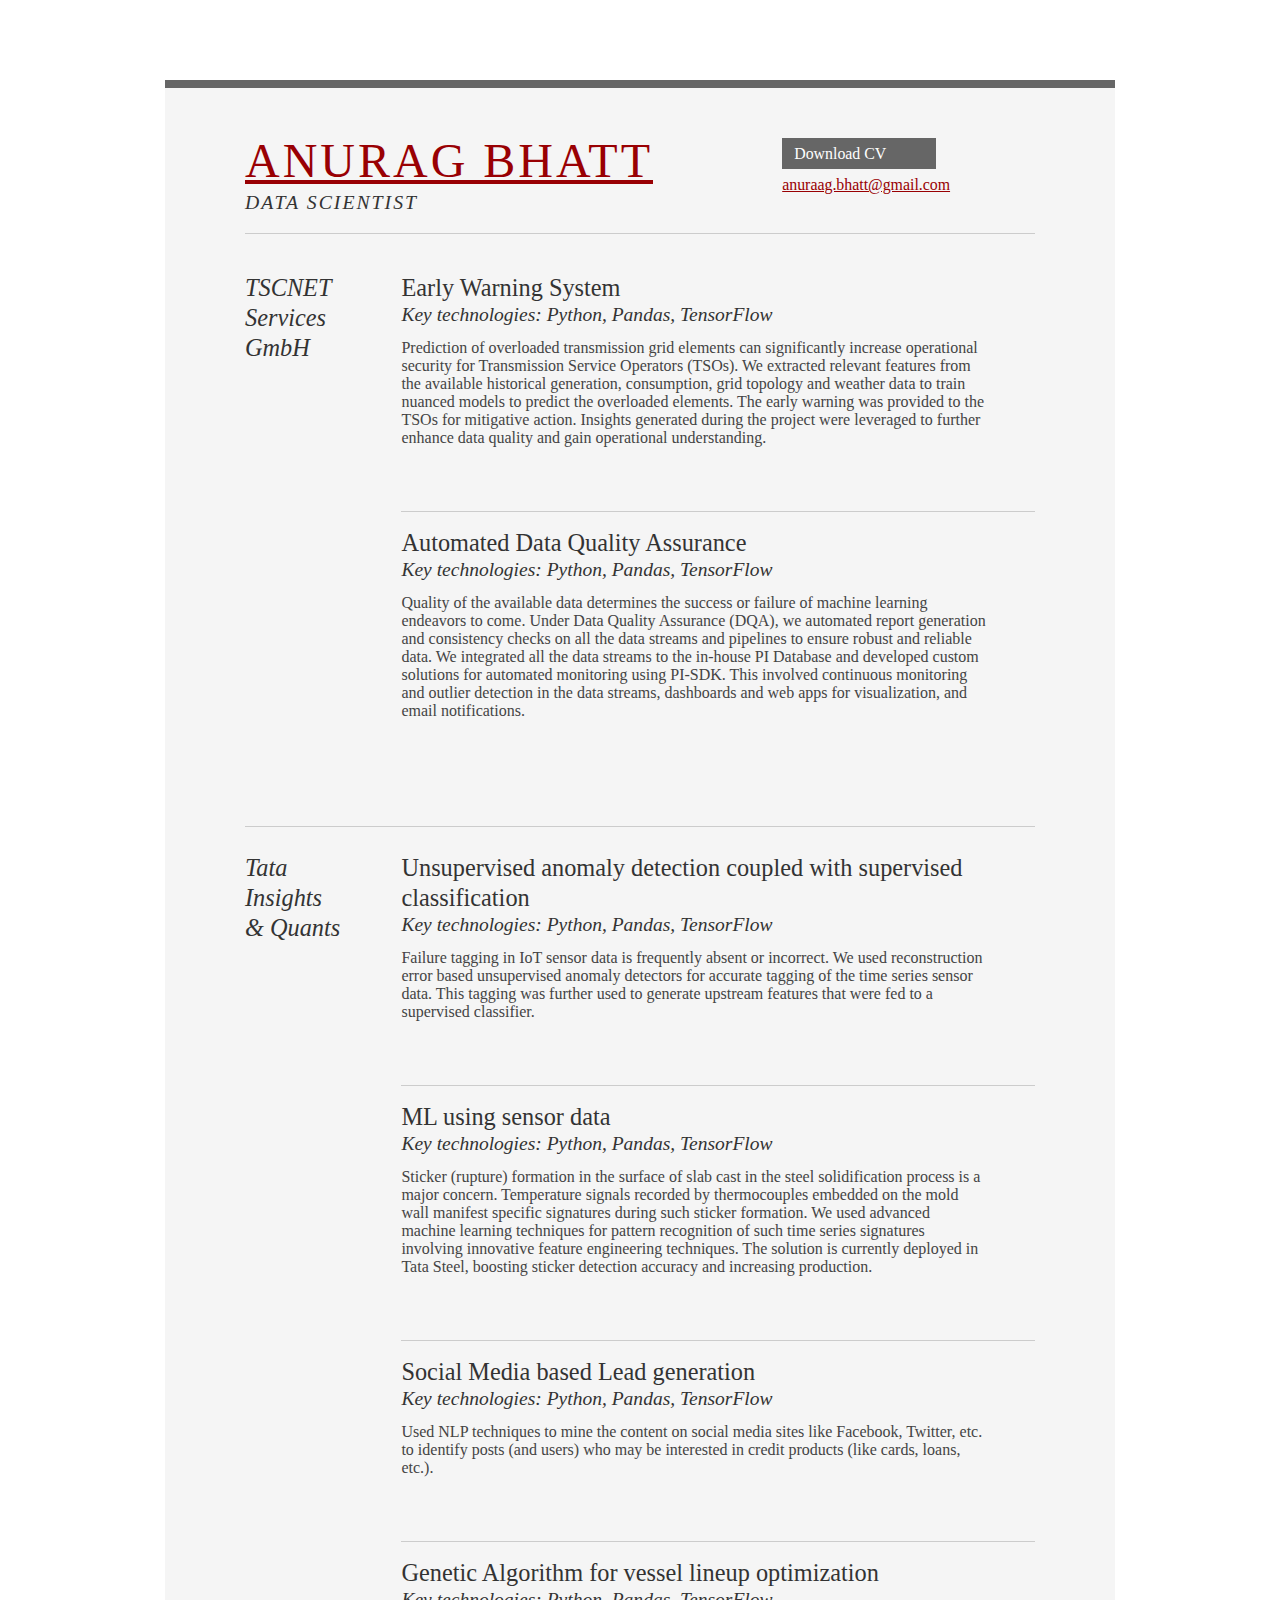
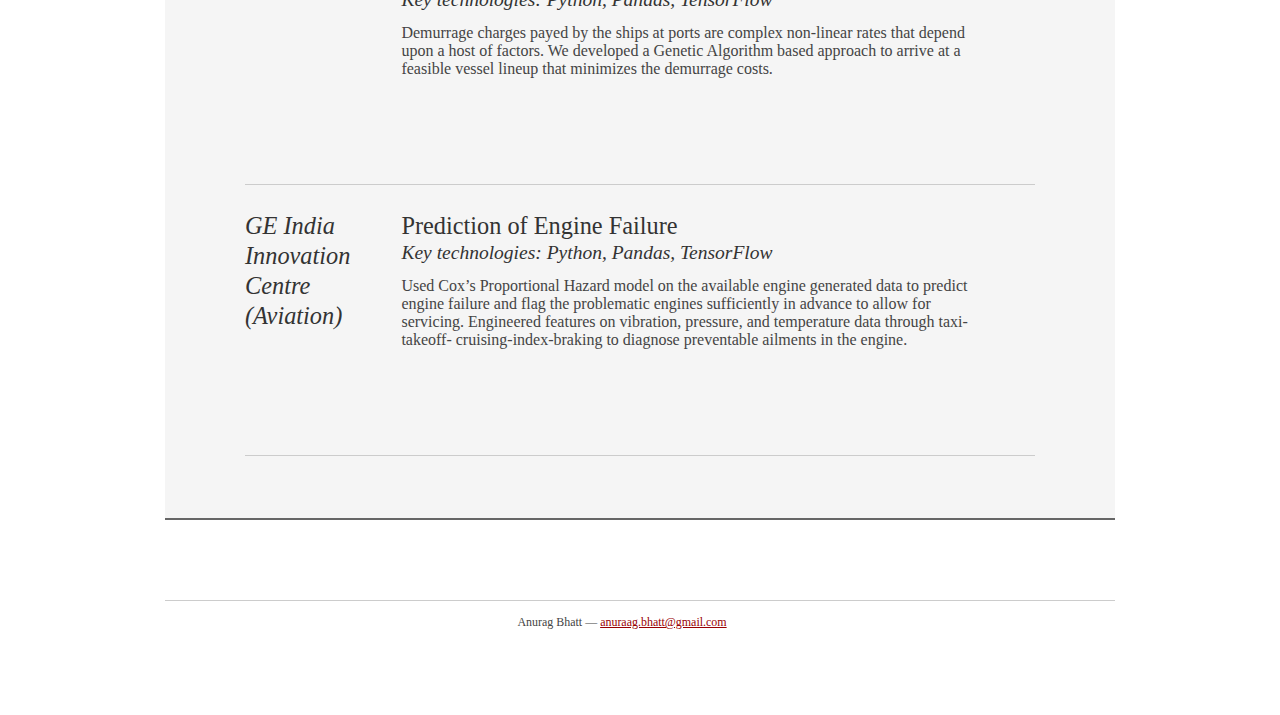
<file: projects_old.html>
<!DOCTYPE html PUBLIC "-//W3C//DTD XHTML 1.0 Strict//EN" "http://www.w3.org/TR/xhtml1/DTD/xhtml1-strict.dtd">
<html>

<head>

	<title>Anurag Bhatt | Data Scientist</title>
	<meta http-equiv="content-type" content="text/html; charset=utf-8" />

	<meta name="keywords" content="" />
	<meta name="description" content="" />


	<link rel="stylesheet" type="text/css" href="assets/css/for_resume.css" media="all" />

</head>

<body>

	<div id="doc2" class="yui-t7">
		<div id="inner">

			<div id="hd">
				<div class="yui-gc">
					<div class="yui-u first">
						<h1><a href = "index.html">Anurag Bhatt</a></h1>
						<h2>Data Scientist</h2>
					</div>

					<div class="yui-u">
						<div class="contact-info">
							<h3><a id="pdf" href="assets/cv/Anurag Bhatt - Data Scientist TSCNET - CV.pdf">Download
									CV</a></h3>
							<h3><a href="mailto:anuraag.bhatt@gmail.com">anuraag.bhatt@gmail.com</a></h3>
						</div>
						<!--// .contact-info -->
					</div>
				</div>
				<!--// .yui-gc -->
			</div>
			<!--// hd -->

			<div id="bd">
				<div id="yui-main">
					<div class="yui-b">

						<div class="yui-gf">

							<div class="yui-u first">
								<h2>TSCNET Services GmbH</h2>
							</div>
							<!--// .yui-u -->

							<div class="yui-u">

								<div class="job">
									<h2>Early Warning System</h2>
									<h3 style="font-style: italic;">Key technologies: Python, Pandas, TensorFlow</h3>
									<p>Prediction of overloaded transmission grid elements can significantly increase
										operational security for Transmission Service Operators (TSOs). We extracted
										relevant features from the available historical generation, consumption, grid
										topology and weather data to train nuanced models to predict the overloaded
										elements. The early warning was provided to the TSOs for mitigative action.
										Insights generated during the project were leveraged to further enhance data
										quality and gain operational understanding. </p>
								</div>

								<div class="job last">
									<h2>Automated Data Quality Assurance</h2>
									<h3 style="font-style: italic;">Key technologies: Python, Pandas, TensorFlow</h3>
									<p>Quality of the available data determines the success or failure of machine
										learning endeavors to come. Under Data Quality Assurance (DQA), we automated
										report generation and consistency checks on all the data streams and pipelines
										to ensure robust and reliable data. We integrated all the data streams to the
										in-house PI Database and developed custom solutions for automated monitoring
										using PI-SDK. This involved continuous monitoring and outlier detection in the
										data streams, dashboards and web apps for visualization, and email
										notifications.</p>
								</div>

							</div>

						</div>

						<div class="yui-gf">

							<div class="yui-u first">
								<h2>Tata Insights & Quants</h2>
							</div>
							<!--// .yui-u -->

							<div class="yui-u">

								<div class="job">
									<h2>Unsupervised anomaly detection coupled with supervised classification</h2>
									<h3 style="font-style: italic;">Key technologies: Python, Pandas, TensorFlow</h3>
									<p>Failure tagging in IoT sensor data is frequently absent or incorrect. We used
										reconstruction error based unsupervised anomaly detectors for accurate tagging
										of the time series sensor data. This tagging was further used to generate
										upstream features that were fed to a supervised classifier. </p>
								</div>

								<div class="job">
									<h2>ML using sensor data</h2>
									<h3 style="font-style: italic;">Key technologies: Python, Pandas, TensorFlow</h3>
									<p>Sticker (rupture) formation in the surface of slab cast in the steel
										solidification process is a major concern. Temperature signals recorded by
										thermocouples embedded on the mold wall manifest specific signatures during such
										sticker formation. We used advanced machine learning techniques for pattern
										recognition of such time series signatures involving innovative feature
										engineering techniques. The solution is currently deployed in Tata Steel,
										boosting sticker detection accuracy and increasing production. </p>
								</div>

								<div class="job">
									<h2>Social Media based Lead generation</h2>
									<h3 style="font-style: italic;">Key technologies: Python, Pandas, TensorFlow</h3>
									<p>Used NLP techniques to mine the content on social media sites like Facebook,
										Twitter, etc. to identify posts (and users) who may be interested in credit
										products (like cards, loans, etc.).</p>
								</div>

								<div class="job last">
									<h2>Genetic Algorithm for vessel lineup optimization</h2>
									<h3 style="font-style: italic;">Key technologies: Python, Pandas, TensorFlow</h3>
									<p>Demurrage charges payed by the ships at ports are complex non-linear rates that
										depend upon a host of factors. We developed a Genetic Algorithm based approach
										to arrive at a feasible vessel lineup that minimizes the demurrage costs.</p>
								</div>

							</div>

						</div>

						<div class="yui-gf">

							<div class="yui-u first">
								<h2>GE India Innovation Centre (Aviation)</h2>
							</div>
							<!--// .yui-u -->

							<div class="yui-u">

								<div class="job last">
									<h2>Prediction of Engine Failure</h2>
									<h3 style="font-style: italic;">Key technologies: Python, Pandas, TensorFlow</h3>
									<p>Used Cox’s Proportional Hazard model on the available engine generated data to
										predict engine failure and flag the problematic engines sufficiently in advance
										to allow for servicing. Engineered features on vibration, pressure, and
										temperature data through taxi-takeoff- cruising-index-braking to diagnose
										preventable ailments in the engine.</p>
								</div>
							</div>

						</div>


						<!--// .yui-u -->
					</div>
					<!--// .yui-gf -->

				</div>
				<!--// .yui-b -->
			</div>
			<!--// yui-main -->
		</div>
		<!--// bd -->

		<div id="ft">
			<p>Anurag Bhatt &mdash; <a href="mailto:anuraag.bhatt@gmail.com">anuraag.bhatt@gmail.com</a></p>
		</div>
		<!--// footer -->

	</div><!-- // inner -->


	</div>
	<!--// doc -->


</body>

</html>
</file>
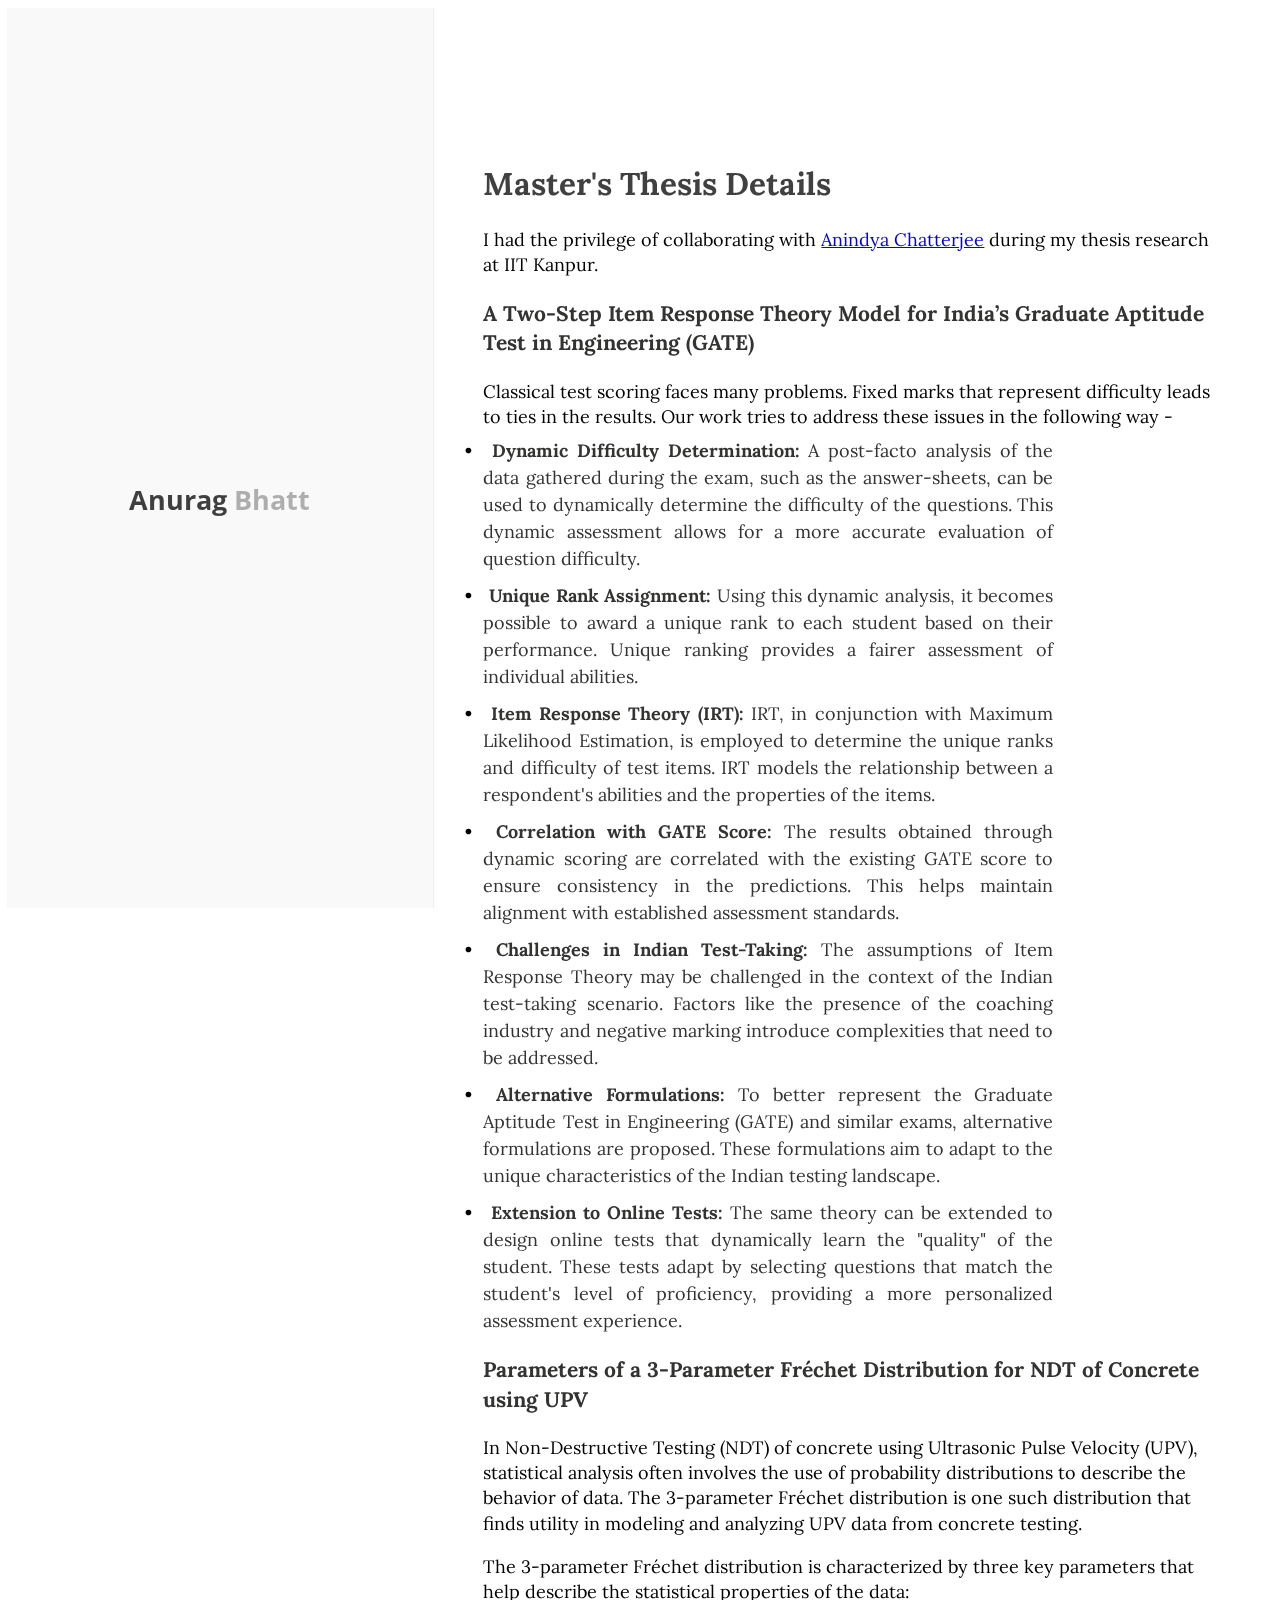
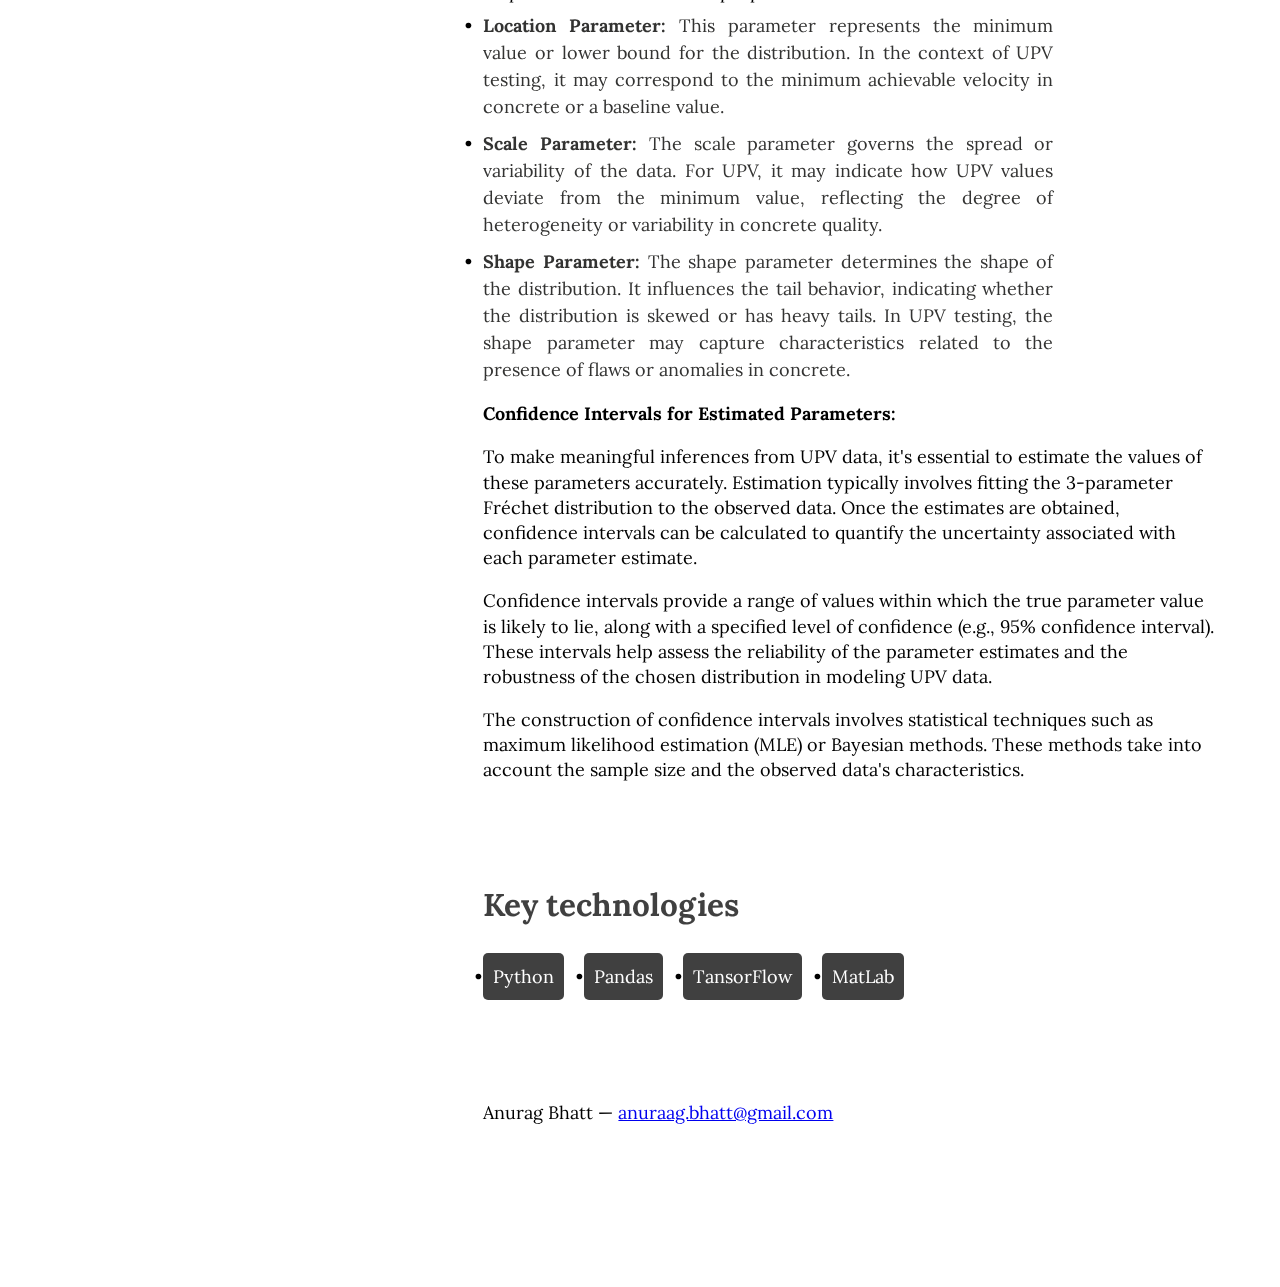
<file: thesis.html>
<!DOCTYPE html>
<html lang="en">

<head>
    <meta charset="UTF-8">
    <meta name="viewport" content="width=device-width, initial-scale=1.0">
    <title>Thesis details - Anurag Bhatt</title>
    <link
        href='https://fonts.googleapis.com/css?family=Lora:400,700,400italic|Open+Sans:300,400,500,700|Waiting+for+the+Sunrise|Shadows+Into+Light'
        rel='stylesheet' type='text/css'>
    <style>
        *,
        *:before,
        *:after {
            -moz-box-sizing: border-box;
            -webkit-box-sizing: border-box;
            box-sizing: border-box;
        }

        html {
            font-size: 100%;
        }

        body {
            -webkit-font-smoothing: antialiased;
            color: #333332;
            font-family: Lora, serif;
            font-size: 18px;
            font-weight: 400;
            line-height: 1.4;
            text-rendering: optimizeLegibility;
        }

        .skill-set li:hover {
            background: #3498db;
        }

        h1 {
            color: rgba(0, 0, 0, .75);
        }

        .wrapper {
            height: 100%;
        }

        .left {
            background-color: rgba(0, 0, 0, .025);
            border-right: 1px solid rgba(0, 0, 0, .05);
            float: right;
            height: 100%;
            margin-left: -1px;
            min-width: 256px;
            position: fixed;
            width: 33.33%;
        }

        .right {
            float: right;
            height: 100%;
            position: relative;
            width: 66.66%;
        }

        .name-hero {
            background: rgba(0, 0, 0, .001);
            bottom: 0;
            height: 290px;
            left: 0;
            margin: auto;
            position: absolute;
            right: 0;
            top: 0;
            width: 85%;
        }

        .me-img {
            background: url(https://media-exp1.licdn.com/dms/image/C4E03AQGnLq_IB_mf8Q/profile-displayphoto-shrink_400_400/0/1631022739752?e=1648684800&v=beta&t=eICUjHeH_g9GQEItmEMK1j2gCADwqfjrlccSD_5za58) no-repeat center center;
            background-size: 100%;
            background-position: 0px;
            border-radius: 100%;
            height: 150px;
            margin: 0 auto;
            position: relative;
            width: 150px;
        }

        .name-hero h1 {
            font-family: Open Sans, sans-serif;
            font-size: 1.5em;
            text-align: center;
        }

        .name-hero h1 em {
            color: rgba(0, 0, 0, .3);
            font-style: normal;
            font-weight: 700;
        }

        .name-hero p {
            color: rgba(0, 0, 0, .75);
            font-size: .75em;
            line-height: 1.5;
            margin: 0 8px 0 0;
            text-align: center;
        }

        .name-hero .name-text {
            margin: 0 auto;
            width: 85%;
        }

        .inner {
            margin: 0 auto;
            max-width: 975px;
            padding: 3em;
        }

        .inner h1 {
            font-size: 1.75em;
        }

        .inner p {
            color: rgba(0, 0, 0, 1);
        }

        .inner p em {
            color: rgba(0, 0, 0, 1);
            font-style: normal;
        }

        .inner section {
            margin: 100px auto;
        }

        ul {
            list-style-type: none;
            margin-top: -10px;
            max-width: 570px;
            padding: 0;
        }

        .skill-set li {
            background: rgba(0, 0, 0, .75);
            border-radius: 5px;
            color: #FFF;
            display: inline-block;
            list-style: none;
            margin: 15px 15px 0 0;
            padding: 10px;
            text-align: justify;
        }

        @media screen and (max-width: 48em) {

            .right,
            .left {
                float: none;
                position: relative !important;
                width: 100%;
                min-height: 500px;
            }

            .handmade {
                text-align: center !important;
                margin-top: 0px !important;
            }
        }

        @media screen and (max-width: 75em) {
            body {
                font-size: 16px;
            }
        }

        @media screen and (max-width: 60em) {
            body {
                font-size: 14px;
            }
        }

        .clearfix:after {
            content: " ";
            visibility: hidden;
            display: block;
            height: 0;
            clear: both;
        }

        .handmade {
            text-align: right;
            margin-top: 100px;
        }

        .handmade em {
            font-family: 'Shadows Into Light', cursive;
            font-size: 1.25em;
            margin-left: 5px;
        }

        li {
            text-align: justify;
            margin-bottom: 10px;
            line-height: 1.5;
        }

        li:before {
            content: "\2022";
            /* Bullet circle character */
            color: #000000;
            /* Bullet color */
            font-weight: bold;
            display: inline-block;
            width: 1em;
            /* Adjust the width as needed */
            margin-left: -1em;
            /* Negative margin to overlap with text */
        }
    </style>
</head>

<body>
    <div class="wrapper clearfix">
        <div class="left">
            <div class="name-hero">
                <div class="me-img"></div>
                <div class="name-text">
                    <h1>Anurag <em>Bhatt</em></h1>
                </div>
            </div>
        </div>
        <div class="right">
            <div class="inner">
                <section>
                    <h1>Master's Thesis Details</h1>
                    <p>I had the privilege of collaborating with <a href="http://home.iitk.ac.in/~anindya/">Anindya
                            Chatterjee</a> during my thesis research at IIT Kanpur.</p>
                    <h3>A Two-Step Item Response Theory Model for India’s Graduate Aptitude Test in Engineering (GATE)
                    </h3>

                    <p>Classical test scoring faces many problems. Fixed
                        marks that represent difficulty leads to ties in the results. Our work tries to address these
                        issues in the following way - </p>
                    <ul>
                        <li>
                            <strong>Dynamic Difficulty Determination:</strong> A post-facto analysis of the data
                            gathered during the exam, such as the answer-sheets, can be used to dynamically determine
                            the difficulty of the questions. This dynamic assessment allows for a more accurate
                            evaluation of question difficulty.
                        </li>
                        <li>
                            <strong>Unique Rank Assignment:</strong> Using this dynamic analysis, it becomes possible to
                            award a unique rank to each student based on their performance. Unique ranking provides a
                            fairer assessment of individual abilities.
                        </li>
                        <li>
                            <strong>Item Response Theory (IRT):</strong> IRT, in conjunction with Maximum Likelihood
                            Estimation, is employed to determine the unique ranks and difficulty of test items. IRT
                            models the relationship between a respondent's abilities and the properties of the items.
                        </li>
                        <li>
                            <strong>Correlation with GATE Score:</strong> The results obtained through dynamic scoring
                            are correlated with the existing GATE score to ensure consistency in the predictions. This
                            helps maintain alignment with established assessment standards.
                        </li>
                        <li>
                            <strong>Challenges in Indian Test-Taking:</strong> The assumptions of Item Response Theory
                            may be challenged in the context of the Indian test-taking scenario. Factors like the
                            presence of the coaching industry and negative marking introduce complexities that need to
                            be addressed.
                        </li>
                        <li>
                            <strong>Alternative Formulations:</strong> To better represent the Graduate Aptitude Test in
                            Engineering (GATE) and similar exams, alternative formulations are proposed. These
                            formulations aim to adapt to the unique characteristics of the Indian testing landscape.
                        </li>
                        <li>
                            <strong>Extension to Online Tests:</strong> The same theory can be extended to design online
                            tests that dynamically learn the "quality" of the student. These tests adapt by selecting
                            questions that match the student's level of proficiency, providing a more personalized
                            assessment experience.
                        </li>
                    </ul>

                    <h3>Parameters of a 3-Parameter Fréchet Distribution for NDT of Concrete using UPV</h3>
                    <p>In Non-Destructive Testing (NDT) of concrete using Ultrasonic Pulse Velocity (UPV), statistical
                        analysis often involves the use of probability distributions to describe the behavior of data.
                        The 3-parameter Fréchet distribution is one such distribution that finds utility in modeling and
                        analyzing UPV data from concrete testing.</p>

                    <p>The 3-parameter Fréchet distribution is characterized by three key parameters that help describe
                        the statistical properties of the data:</p>

                    <ul>
                        <li><strong>Location Parameter:</strong> This parameter represents the minimum value or
                            lower bound for the distribution. In the context of UPV testing, it may correspond to the
                            minimum achievable velocity in concrete or a baseline value.</li>
                        <li><strong>Scale Parameter:</strong> The scale parameter governs the spread or variability
                            of the data. For UPV, it may indicate how UPV values deviate from the minimum value,
                            reflecting the degree of heterogeneity or variability in concrete quality.</li>
                        <li><strong>Shape Parameter:</strong> The shape parameter determines the shape of the
                            distribution. It influences the tail behavior, indicating whether the distribution is skewed
                            or has heavy tails. In UPV testing, the shape parameter may capture characteristics related
                            to the presence of flaws or anomalies in concrete.</li>
                    </ul>

                    <p><strong>Confidence Intervals for Estimated Parameters:</strong></p>

                    <p>To make meaningful inferences from UPV data, it's essential to estimate the values of these
                        parameters accurately. Estimation typically involves fitting the 3-parameter Fréchet
                        distribution to the observed data. Once the estimates are obtained, confidence intervals can be
                        calculated to quantify the uncertainty associated with each parameter estimate.</p>

                    <p>Confidence intervals provide a range of values within which the true parameter value is likely to
                        lie, along with a specified level of confidence (e.g., 95% confidence interval). These intervals
                        help assess the reliability of the parameter estimates and the robustness of the chosen
                        distribution in modeling UPV data.</p>

                    <p>The construction of confidence intervals involves statistical techniques such as maximum
                        likelihood estimation (MLE) or Bayesian methods. These methods take into account the sample size
                        and the observed data's characteristics.</p>


                </section>
                <section>
                    <h1>Key technologies</h1>
                    <ul class="skill-set">
                        <li>Python</li>
                        <li>Pandas</li>
                        <li>TansorFlow</li>
                        <li>MatLab</li>
                    </ul>
                </section>

                <section>
                    <div id="ft">
                        <p>Anurag Bhatt &mdash; <a href="mailto:anuraag.bhatt@gmail.com">anuraag.bhatt@gmail.com</a></p>
                    </div>
                </section>
            </div>
        </div>
    </div>
</body>

</html>
</file>
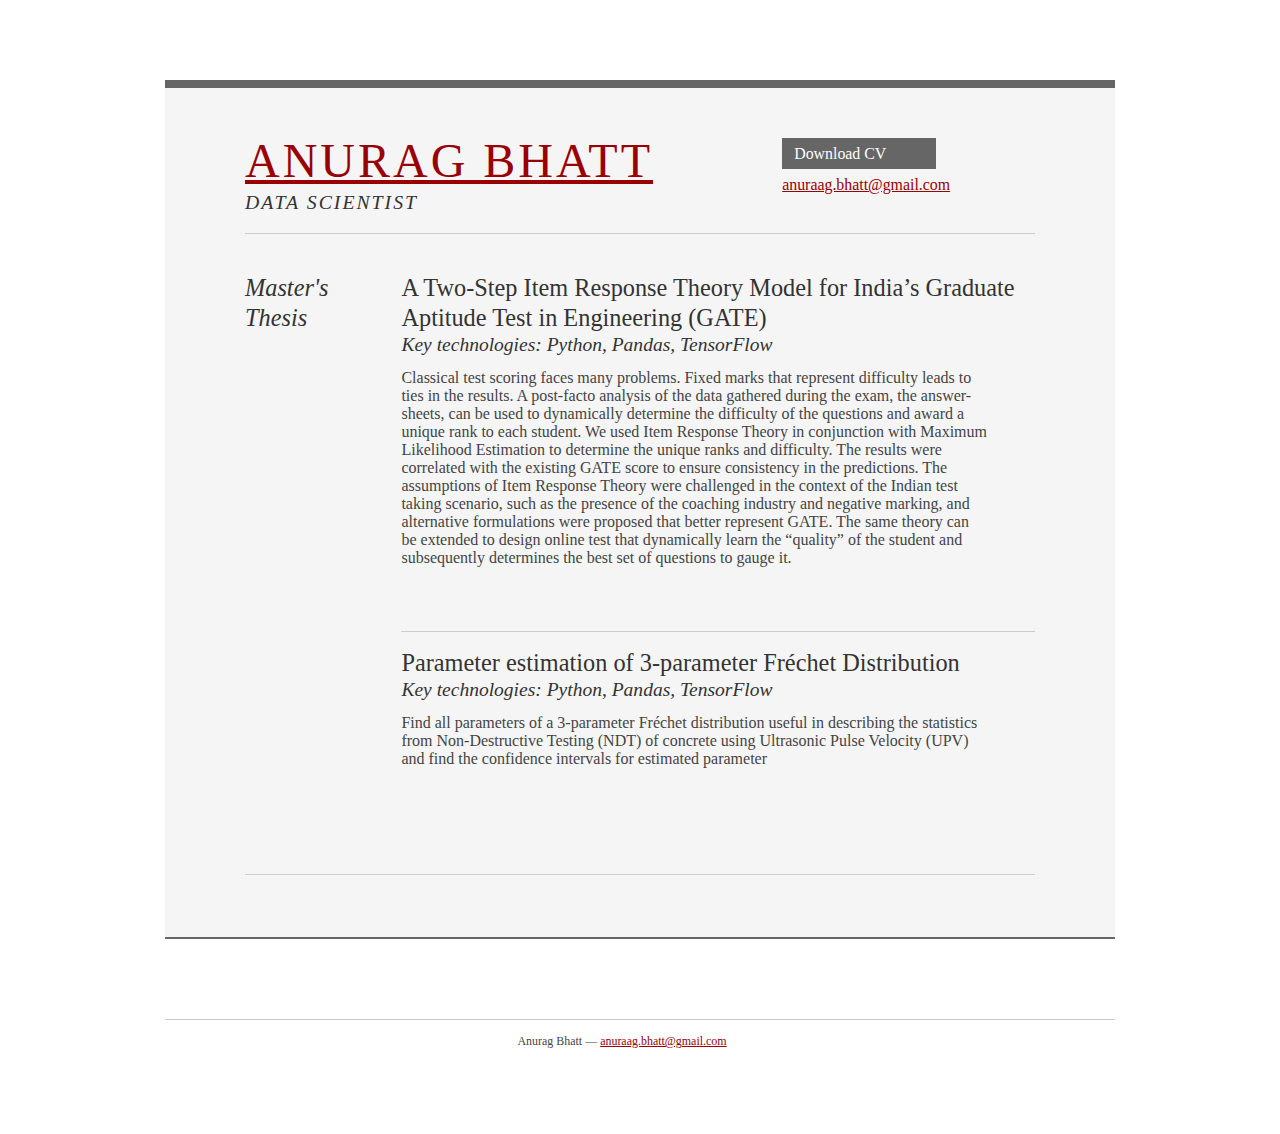
<file: thesis_old.html>
<!DOCTYPE html PUBLIC "-//W3C//DTD XHTML 1.0 Strict//EN" "http://www.w3.org/TR/xhtml1/DTD/xhtml1-strict.dtd">
<html>

<head>

	<title>Anurag Bhatt | Data Scientist</title>
	<meta http-equiv="content-type" content="text/html; charset=utf-8" />

	<meta name="keywords" content="" />
	<meta name="description" content="" />


	<link rel="stylesheet" type="text/css" href="assets/css/for_resume.css" media="all" />

</head>

<body>

	<div id="doc2" class="yui-t7">
		<div id="inner">

			<div id="hd">
				<div class="yui-gc">
					<div class="yui-u first">
						<h1><a href = "index.html">Anurag Bhatt</a></h1>
						<h2>Data Scientist</h2>
					</div>

					<div class="yui-u">
						<div class="contact-info">
							<h3><a id="pdf" href="assets/cv/Anurag Bhatt - Data Scientist TSCNET - CV.pdf">Download
									CV</a></h3>
							<h3><a href="mailto:anuraag.bhatt@gmail.com">anuraag.bhatt@gmail.com</a></h3>
						</div>
						<!--// .contact-info -->
					</div>
				</div>
				<!--// .yui-gc -->
			</div>
			<!--// hd -->

			<div id="bd">
				<div id="yui-main">
					<div class="yui-b">

						<div class="yui-gf">

							<div class="yui-u first">
								<h2>Master's Thesis</h2>
							</div>
							<!--// .yui-u -->

							<div class="yui-u">

								<div class="job">
									<h2>A Two-Step Item Response Theory Model for India’s Graduate Aptitude Test in
										Engineering (GATE)</h2>
									<h3 style="font-style: italic;">Key technologies: Python, Pandas, TensorFlow</h3>
									<p>Classical test scoring faces many problems. Fixed marks that represent difficulty
										leads to ties in the results. A post-facto analysis of the data gathered during
										the exam, the answer-sheets, can be used to dynamically determine the difficulty
										of the questions and award a unique rank to each student. We used Item Response
										Theory in conjunction with Maximum Likelihood Estimation to determine the unique
										ranks and difficulty. The results were correlated with the existing GATE score
										to ensure consistency in the predictions. The assumptions of Item Response
										Theory were challenged in the context of the Indian test taking scenario, such
										as the presence of the coaching industry and negative marking, and alternative
										formulations were proposed that better represent GATE. The same theory can be
										extended to design online test that dynamically learn the “quality” of the
										student and subsequently determines the best set of questions to gauge it.</p>
								</div>

								<div class="job last">
									<h2>Parameter estimation of 3-parameter Fréchet Distribution</h2>
									<h3 style="font-style: italic;">Key technologies: Python, Pandas, TensorFlow</h3>
									<p>Find all parameters of a 3-parameter Fréchet distribution useful in describing
										the statistics from Non-Destructive Testing (NDT) of concrete using Ultrasonic
										Pulse Velocity (UPV) and find the confidence intervals for estimated parameter
									</p>
								</div>

							</div>

						</div>

						<!--// .yui-u -->
					</div>
					<!--// .yui-gf -->

				</div>
				<!--// .yui-b -->
			</div>
			<!--// yui-main -->
		</div>
		<!--// bd -->

		<div id="ft">
			<p>Anurag Bhatt &mdash; <a href="mailto:anuraag.bhatt@gmail.com">anuraag.bhatt@gmail.com</a></p>
		</div>
		<!--// footer -->

	</div><!-- // inner -->


	</div>
	<!--// doc -->


</body>

</html>
</file>
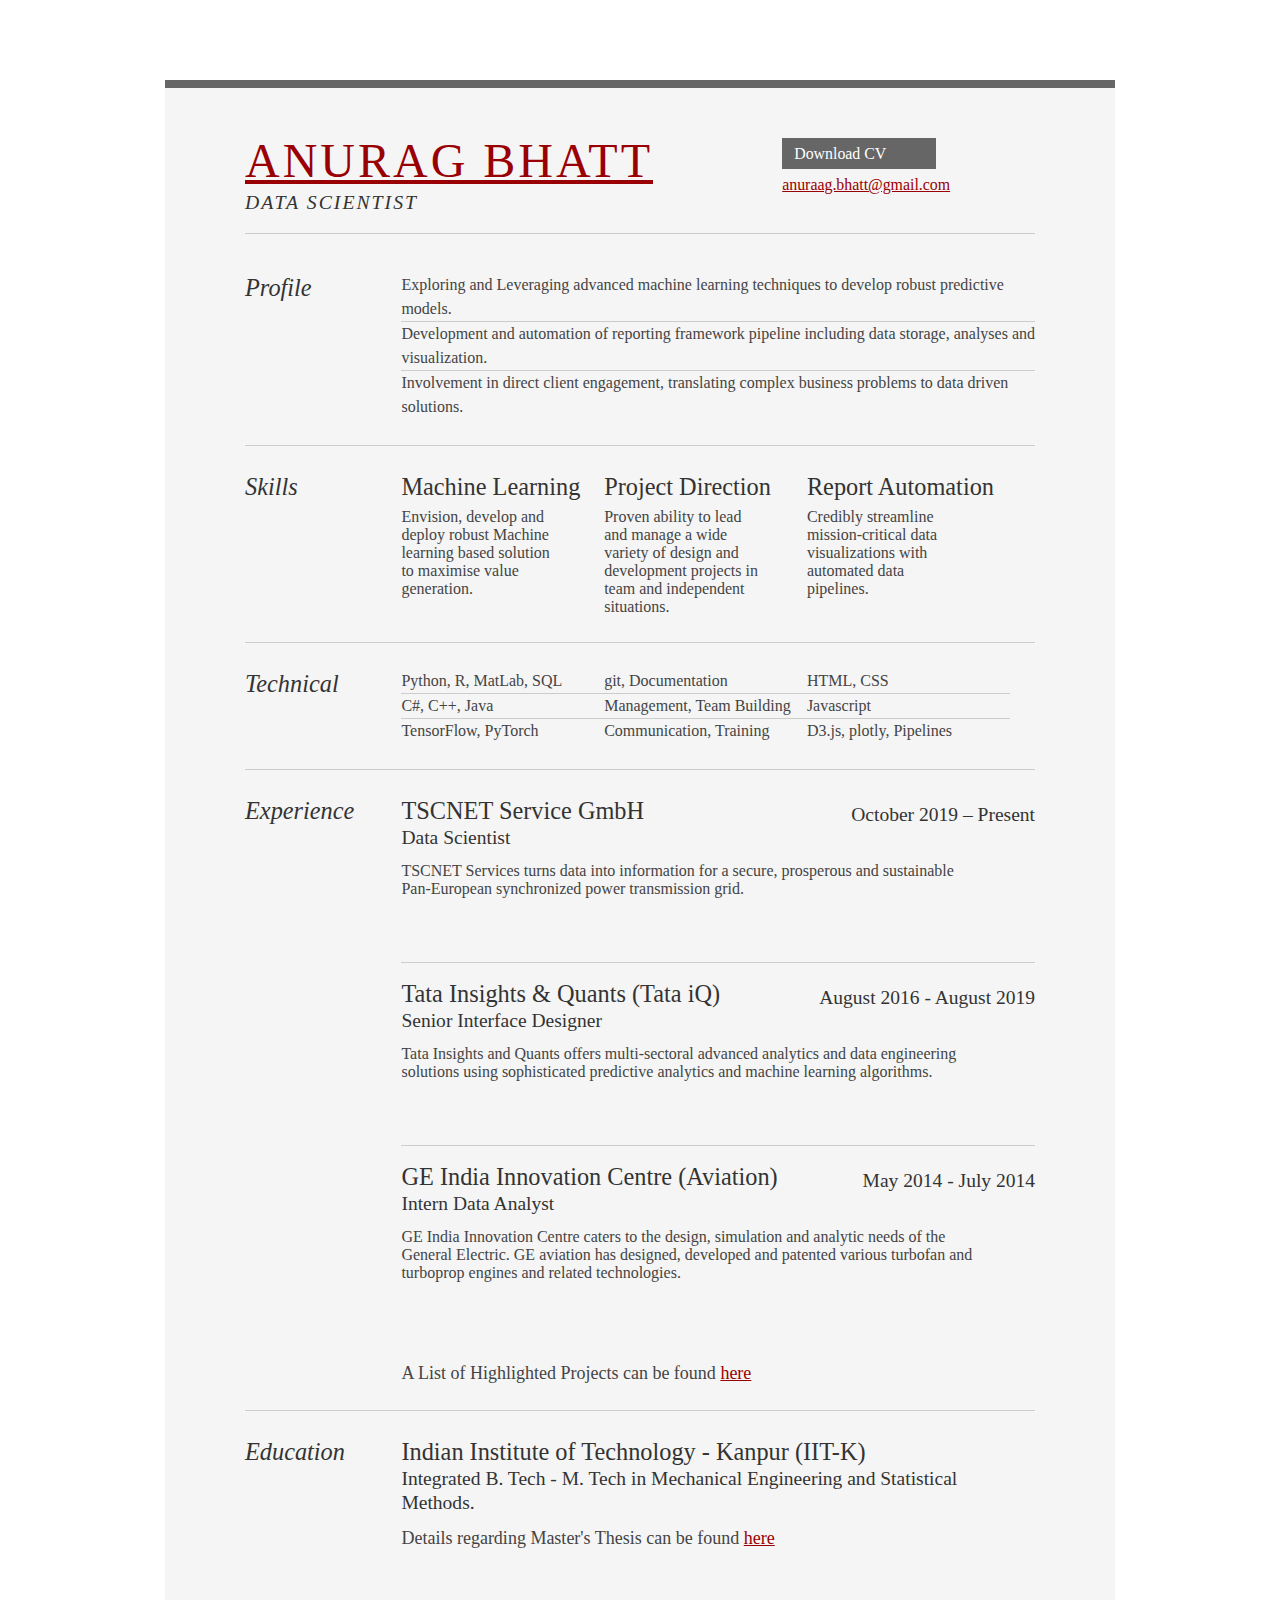
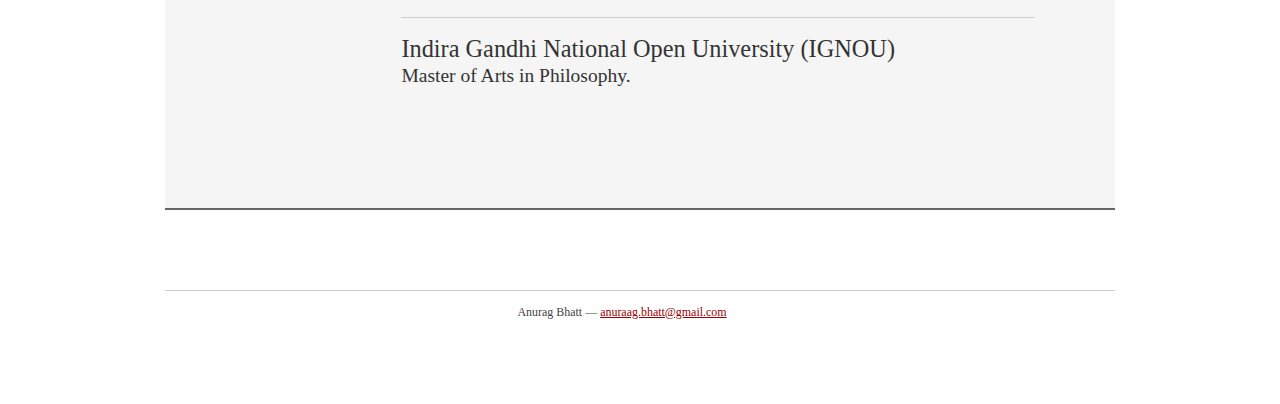
<file: work.html>
<!DOCTYPE html PUBLIC "-//W3C//DTD XHTML 1.0 Strict//EN" "http://www.w3.org/TR/xhtml1/DTD/xhtml1-strict.dtd">
<html>

<head>

	<title>Anurag Bhatt | Data Scientist</title>
	<meta http-equiv="content-type" content="text/html; charset=utf-8" />

	<meta name="keywords" content="" />
	<meta name="description" content="" />


	<link rel="stylesheet" type="text/css" href="assets/css/for_resume.css" media="all" />

</head>

<body>

	<div id="doc2" class="yui-t7">
		<div id="inner">

			<div id="hd">
				<div class="yui-gc">
					<div class="yui-u first">
						<h1><a href = "index.html">Anurag Bhatt</a></h1>
						<h2>Data Scientist</h2>
					</div>

					<div class="yui-u">
						<div class="contact-info">
							<h3><a id="pdf" href="assets/cv/Anurag Bhatt - Data Scientist TSCNET - CV.pdf">Download
									CV</a></h3>
							<h3><a href="mailto:anuraag.bhatt@gmail.com">anuraag.bhatt@gmail.com</a></h3>
						</div>
						<!--// .contact-info -->
					</div>
				</div>
				<!--// .yui-gc -->
			</div>
			<!--// hd -->

			<div id="bd">
				<div id="yui-main">
					<div class="yui-b">

						<div class="yui-gf">
							<div class="yui-u first">
								<h2>Profile</h2>
							</div>
							<div class="yui-u">
								<ul>
									<li>
										Exploring and Leveraging advanced machine learning techniques to develop robust
										predictive models.
									</li>

									<li>
										Development and automation of reporting framework pipeline including data
										storage, analyses and visualization.
									</li>

									<li class="last">
										Involvement in direct client engagement, translating complex business problems
										to data driven solutions.
									</li>
								</ul>
							</div>
						</div>
						<!--// .yui-gf -->

						<div class="yui-gf">
							<div class="yui-u first">
								<h2>Skills</h2>
							</div>
							<div class="yui-u">

								<div class="talent">
									<h2>Machine Learning</h2>
									<p>Envision, develop and deploy robust Machine learning based solution to maximise
										value generation.</p>
								</div>

								<div class="talent">
									<h2>Project Direction</h2>
									<p>Proven ability to lead and manage a wide variety of design and development
										projects in team and independent situations.</p>
								</div>

								<div class="talent">
									<h2>Report Automation</h2>
									<p>Credibly streamline mission-critical data visualizations with automated data
										pipelines.
									</p>
								</div>
							</div>
						</div>
						<!--// .yui-gf -->

						<div class="yui-gf">
							<div class="yui-u first">
								<h2>Technical</h2>
							</div>
							<div class="yui-u">
								<ul class="talent">
									<li>Python, R, MatLab, SQL</li>
									<li>C#, C++, Java</li>
									<li class="last">TensorFlow, PyTorch</li>
								</ul>

								<ul class="talent">
									<li>git, Documentation</li>
									<li>Management, Team Building</li>
									<li class="last">Communication, Training</li>
								</ul>

								<ul class="talent">
									<li>HTML, CSS</li>
									<li>Javascript</li>
									<li class="last">D3.js, plotly, Pipelines</li>
								</ul>

							</div>
						</div>
						<!--// .yui-gf-->

						<div class="yui-gf">

							<div class="yui-u first">
								<h2>Experience</h2>
							</div>
							<!--// .yui-u -->

							<div class="yui-u">

								<div class="job">
									<h2>TSCNET Service GmbH</h2>
									<h3>Data Scientist</h3>
									<h4>October 2019 – Present</h4>
									<p>TSCNET Services turns data into information for a secure, prosperous and
										sustainable Pan-European synchronized power transmission grid. </p>
								</div>

								<div class="job">
									<h2>Tata Insights & Quants (Tata iQ)</h2>
									<h3>Senior Interface Designer</h3>
									<h4>August 2016 - August 2019</h4>
									<p>Tata Insights and Quants offers multi-sectoral advanced analytics and data
										engineering solutions using sophisticated predictive analytics and machine
										learning algorithms.</p>
								</div>

								<div class="job last">
									<h2>GE India Innovation Centre (Aviation)</h2>
									<h3>Intern Data Analyst</h3>
									<h4>May 2014 - July 2014</h4>
									<p>GE India Innovation Centre caters to the design, simulation and analytic needs of
										the General Electric. GE aviation has designed, developed and patented various
										turbofan and turboprop engines and related technologies. </p>
								</div>

								<div style="font-size: large;">A List of Highlighted Projects can be found <a
										href="projects.html">here</a></div>
							</div>

						</div>
						<!--// .yui-u -->
					</div>
					<!--// .yui-gf -->


					<div class="yui-gf last">
						<div class="yui-u first">
							<h2>Education</h2>
						</div>
						<div class="yui-u">
							<div class="job">
								<h2>Indian Institute of Technology - Kanpur (IIT-K)</h2>
								<h3>Integrated B. Tech - M. Tech in Mechanical Engineering and Statistical Methods.</h3>
								<p style="font-size: large;">Details regarding Master's Thesis can be found <a
									href="thesis.html">here</a></p>
							</div>

							<div class="job last">
								<h2>Indira Gandhi National Open University (IGNOU)</h2>
								<h3>Master of Arts in Philosophy.</h3>
							</div>

						</div>
					</div>
					<!--// .yui-gf -->


				</div>
				<!--// .yui-b -->
			</div>
			<!--// yui-main -->
		</div>
		<!--// bd -->

		<div id="ft">
			<p>Anurag Bhatt &mdash; <a href="mailto:anuraag.bhatt@gmail.com">anuraag.bhatt@gmail.com</a></p>
		</div>
		<!--// footer -->

	</div><!-- // inner -->


	</div>
	<!--// doc -->


</body>

</html>
</file>
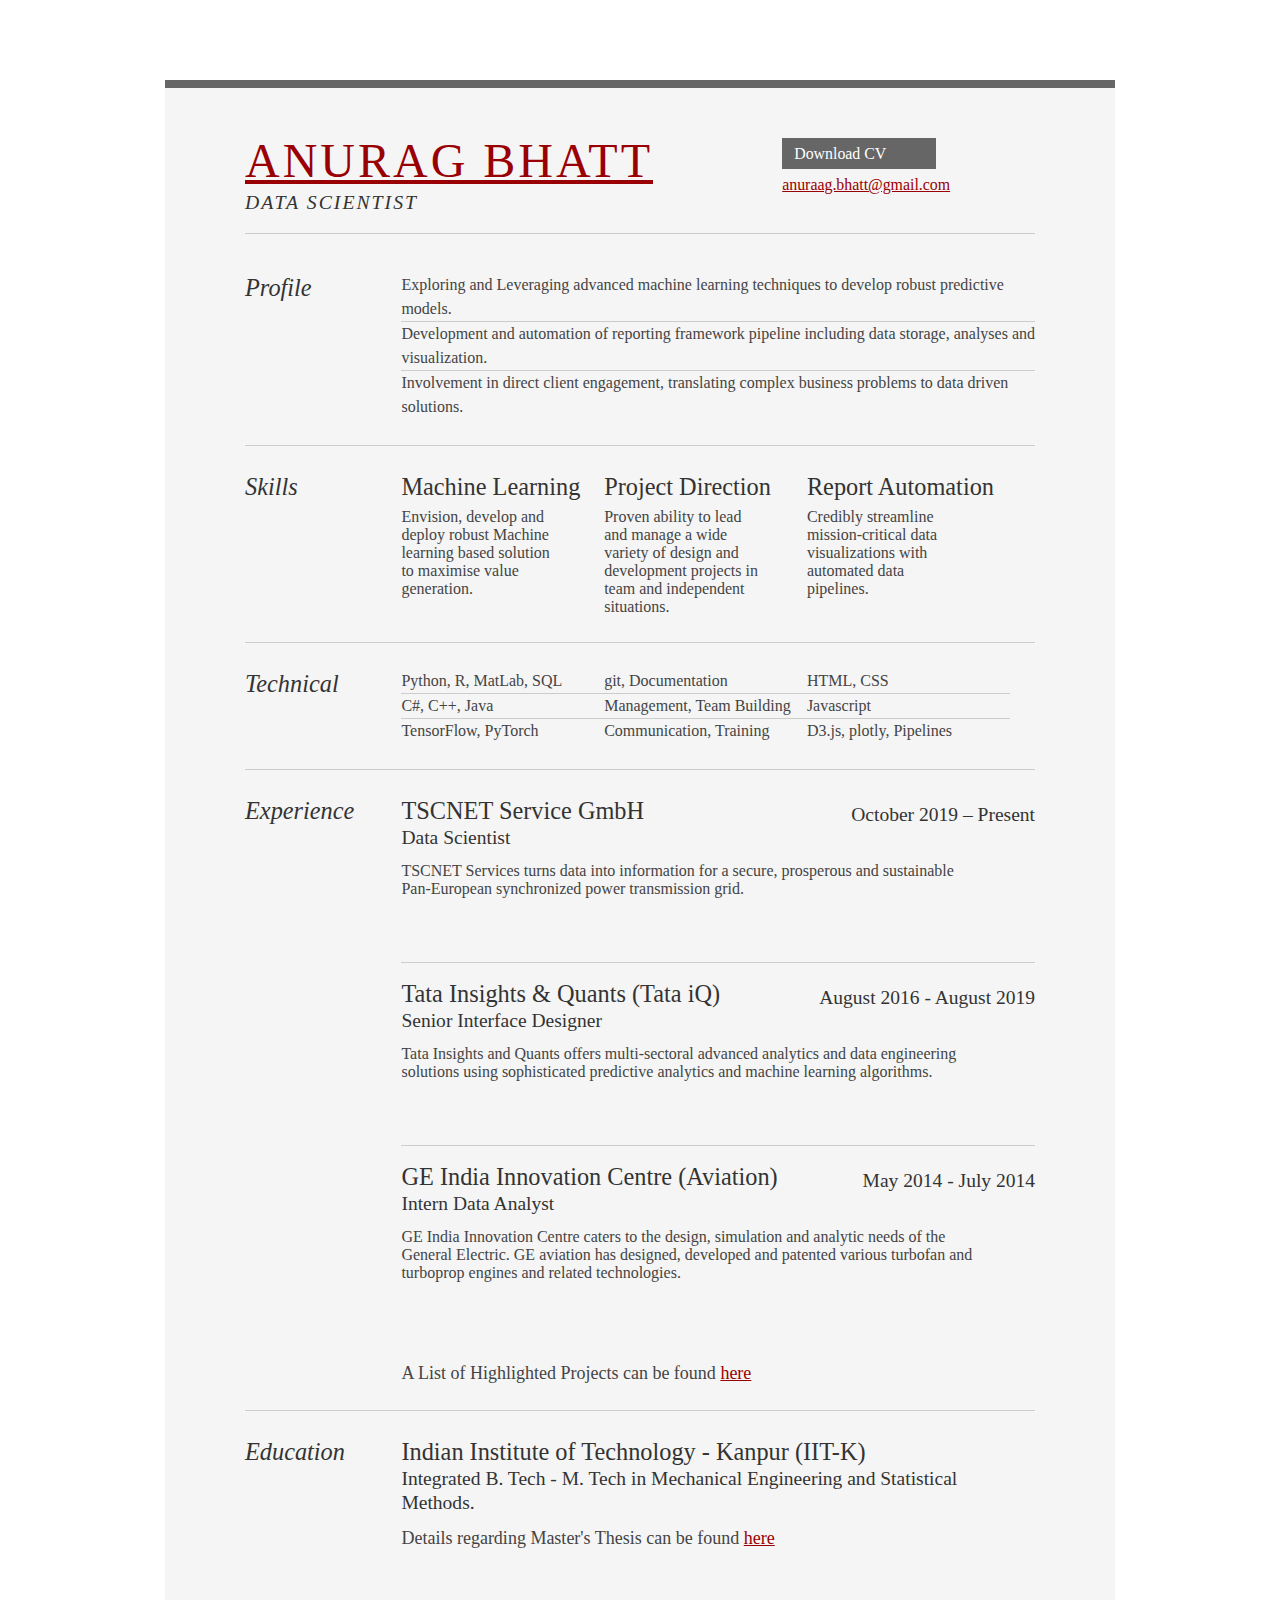
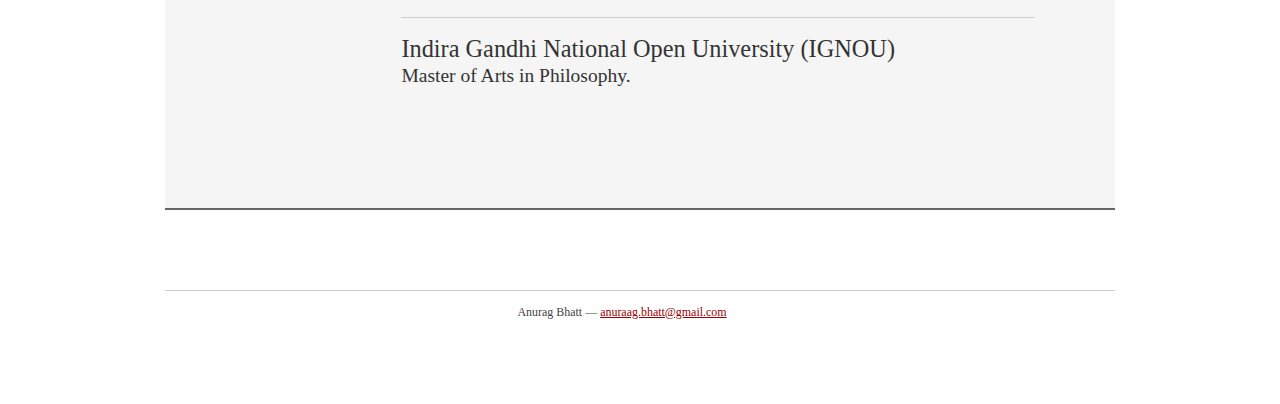
<file: work_old.html>
<!DOCTYPE html PUBLIC "-//W3C//DTD XHTML 1.0 Strict//EN" "http://www.w3.org/TR/xhtml1/DTD/xhtml1-strict.dtd">
<html>

<head>

	<title>Anurag Bhatt | Data Scientist</title>
	<meta http-equiv="content-type" content="text/html; charset=utf-8" />

	<meta name="keywords" content="" />
	<meta name="description" content="" />


	<link rel="stylesheet" type="text/css" href="assets/css/for_resume.css" media="all" />

</head>

<body>

	<div id="doc2" class="yui-t7">
		<div id="inner">

			<div id="hd">
				<div class="yui-gc">
					<div class="yui-u first">
						<h1><a href = "index.html">Anurag Bhatt</a></h1>
						<h2>Data Scientist</h2>
					</div>

					<div class="yui-u">
						<div class="contact-info">
							<h3><a id="pdf" href="assets/cv/Anurag Bhatt - Data Scientist TSCNET - CV.pdf">Download
									CV</a></h3>
							<h3><a href="mailto:anuraag.bhatt@gmail.com">anuraag.bhatt@gmail.com</a></h3>
						</div>
						<!--// .contact-info -->
					</div>
				</div>
				<!--// .yui-gc -->
			</div>
			<!--// hd -->

			<div id="bd">
				<div id="yui-main">
					<div class="yui-b">

						<div class="yui-gf">
							<div class="yui-u first">
								<h2>Profile</h2>
							</div>
							<div class="yui-u">
								<ul>
									<li>
										Exploring and Leveraging advanced machine learning techniques to develop robust
										predictive models.
									</li>

									<li>
										Development and automation of reporting framework pipeline including data
										storage, analyses and visualization.
									</li>

									<li class="last">
										Involvement in direct client engagement, translating complex business problems
										to data driven solutions.
									</li>
								</ul>
							</div>
						</div>
						<!--// .yui-gf -->

						<div class="yui-gf">
							<div class="yui-u first">
								<h2>Skills</h2>
							</div>
							<div class="yui-u">

								<div class="talent">
									<h2>Machine Learning</h2>
									<p>Envision, develop and deploy robust Machine learning based solution to maximise
										value generation.</p>
								</div>

								<div class="talent">
									<h2>Project Direction</h2>
									<p>Proven ability to lead and manage a wide variety of design and development
										projects in team and independent situations.</p>
								</div>

								<div class="talent">
									<h2>Report Automation</h2>
									<p>Credibly streamline mission-critical data visualizations with automated data
										pipelines.
									</p>
								</div>
							</div>
						</div>
						<!--// .yui-gf -->

						<div class="yui-gf">
							<div class="yui-u first">
								<h2>Technical</h2>
							</div>
							<div class="yui-u">
								<ul class="talent">
									<li>Python, R, MatLab, SQL</li>
									<li>C#, C++, Java</li>
									<li class="last">TensorFlow, PyTorch</li>
								</ul>

								<ul class="talent">
									<li>git, Documentation</li>
									<li>Management, Team Building</li>
									<li class="last">Communication, Training</li>
								</ul>

								<ul class="talent">
									<li>HTML, CSS</li>
									<li>Javascript</li>
									<li class="last">D3.js, plotly, Pipelines</li>
								</ul>

							</div>
						</div>
						<!--// .yui-gf-->

						<div class="yui-gf">

							<div class="yui-u first">
								<h2>Experience</h2>
							</div>
							<!--// .yui-u -->

							<div class="yui-u">

								<div class="job">
									<h2>TSCNET Service GmbH</h2>
									<h3>Data Scientist</h3>
									<h4>October 2019 – Present</h4>
									<p>TSCNET Services turns data into information for a secure, prosperous and
										sustainable Pan-European synchronized power transmission grid. </p>
								</div>

								<div class="job">
									<h2>Tata Insights & Quants (Tata iQ)</h2>
									<h3>Senior Interface Designer</h3>
									<h4>August 2016 - August 2019</h4>
									<p>Tata Insights and Quants offers multi-sectoral advanced analytics and data
										engineering solutions using sophisticated predictive analytics and machine
										learning algorithms.</p>
								</div>

								<div class="job last">
									<h2>GE India Innovation Centre (Aviation)</h2>
									<h3>Intern Data Analyst</h3>
									<h4>May 2014 - July 2014</h4>
									<p>GE India Innovation Centre caters to the design, simulation and analytic needs of
										the General Electric. GE aviation has designed, developed and patented various
										turbofan and turboprop engines and related technologies. </p>
								</div>

								<div style="font-size: large;">A List of Highlighted Projects can be found <a
										href="projects.html">here</a></div>
							</div>

						</div>
						<!--// .yui-u -->
					</div>
					<!--// .yui-gf -->


					<div class="yui-gf last">
						<div class="yui-u first">
							<h2>Education</h2>
						</div>
						<div class="yui-u">
							<div class="job">
								<h2>Indian Institute of Technology - Kanpur (IIT-K)</h2>
								<h3>Integrated B. Tech - M. Tech in Mechanical Engineering and Statistical Methods.</h3>
								<p style="font-size: large;">Details regarding Master's Thesis can be found <a
									href="thesis.html">here</a></p>
							</div>

							<div class="job last">
								<h2>Indira Gandhi National Open University (IGNOU)</h2>
								<h3>Master of Arts in Philosophy.</h3>
							</div>

						</div>
					</div>
					<!--// .yui-gf -->


				</div>
				<!--// .yui-b -->
			</div>
			<!--// yui-main -->
		</div>
		<!--// bd -->

		<div id="ft">
			<p>Anurag Bhatt &mdash; <a href="mailto:anuraag.bhatt@gmail.com">anuraag.bhatt@gmail.com</a></p>
		</div>
		<!--// footer -->

	</div><!-- // inner -->


	</div>
	<!--// doc -->


</body>

</html>
</file>
<file: assets/css/blog-main.css>
@import "https://fonts.googleapis.com/css?family=Raleway:100,400,700";

@font-face {
    font-family: 'LMRomanSlant10';
    src: url("fonts/lmromanslant10-regular-webfont.eot");
    src: url("fonts/lmromanslant10-regular-webfont.eot?#iefix") format("embedded-opentype"), url("fonts/lmromanslant10-regular-webfont.woff") format("woff"), url("fonts/lmromanslant10-regular-webfont.ttf") format("truetype"), url("fonts/lmromanslant10-regular-webfont.svg#latin_modern_roman_slante10Rg") format("svg");
    font-weight: normal;
    font-style: normal
}

/*! normalize.css v3.0.2 | MIT License | git.io/normalize */
html {
    font-family: sans-serif;
    -ms-text-size-adjust: 100%;
    -webkit-text-size-adjust: 100%
}

body {
    margin: 0
}

article,
aside,
details,
figcaption,
figure,
footer,
header,
hgroup,
main,
menu,
nav,
section,
summary {
    display: block
}

audio,
canvas,
progress,
video {
    display: inline-block;
    vertical-align: baseline
}

audio:not([controls]) {
    display: none;
    height: 0
}

[hidden],
template {
    display: none
}

a {
    background-color: transparent
}

a:active,
a:hover {
    outline: 0
}

abbr[title] {
    border-bottom: 1px dotted
}

b,
strong {
    font-weight: bold
}

dfn {
    font-style: italic
}

h1 {
    font-size: 2em;
    margin: 0.67em 0
}

mark {
    background: #ff0;
    color: #000
}

small {
    font-size: 80%
}

sub,
sup {
    font-size: 75%;
    line-height: 0;
    position: relative;
    vertical-align: baseline
}

sup {
    top: -0.5em
}

sub {
    bottom: -0.25em
}

img {
    border: 0
}

svg:not(:root) {
    overflow: hidden
}

figure {
    margin: 1em 40px
}

hr {
    box-sizing: content-box;
    height: 0
}

pre {
    overflow: auto
}

code,
kbd,
pre,
samp {
    font-family: monospace, monospace;
    font-size: 1em
}

button,
input,
optgroup,
select,
textarea {
    color: inherit;
    font: inherit;
    margin: 0
}

button {
    overflow: visible
}

button,
select {
    text-transform: none
}

button,
html input[type="button"],
input[type="reset"],
input[type="submit"] {
    -webkit-appearance: button;
    cursor: pointer
}

button[disabled],
html input[disabled] {
    cursor: default
}

button::-moz-focus-inner,
input::-moz-focus-inner {
    border: 0;
    padding: 0
}

input {
    line-height: normal
}

input[type="checkbox"],
input[type="radio"] {
    box-sizing: border-box;
    padding: 0
}

input[type="number"]::-webkit-inner-spin-button,
input[type="number"]::-webkit-outer-spin-button {
    height: auto
}

input[type="search"] {
    -webkit-appearance: textfield;
    box-sizing: content-box
}

input[type="search"]::-webkit-search-cancel-button,
input[type="search"]::-webkit-search-decoration {
    -webkit-appearance: none
}

fieldset {
    border: 1px solid #c0c0c0;
    margin: 0 2px;
    padding: 0.35em 0.625em 0.75em
}

legend {
    border: 0;
    padding: 0
}

textarea {
    overflow: auto
}

optgroup {
    font-weight: bold
}

table {
    border-collapse: collapse;
    border-spacing: 0
}

td,
th {
    padding: 0
}

@font-face {
    font-family: 'icomoon';
    src: url("fonts/icomoon.eot?3hi6ws");
    src: url("fonts/icomoon.eot?3hi6ws#iefix") format("embedded-opentype"), url("fonts/icomoon.ttf?3hi6ws") format("truetype"), url("fonts/icomoon.woff?3hi6ws") format("woff"), url("fonts/icomoon.svg?3hi6ws#icomoon") format("svg");
    font-weight: normal;
    font-style: normal
}

[class^="icon-"],
[class*=" icon-"] {
    font-family: 'icomoon' !important;
    speak: none;
    font-style: normal;
    font-weight: normal;
    font-variant: normal;
    text-transform: none;
    line-height: 1;
    -webkit-font-smoothing: antialiased;
    -moz-osx-font-smoothing: grayscale
}

.icon-chevron-thin-left:before {
    content: "\e904"
}

.icon-chevron-thin-right:before {
    content: "\e905"
}

.icon-pinterest-p:before {
    content: "\e900"
}

.icon-twitter:before {
    content: "\e901"
}

.icon-instagram:before {
    content: "\e902"
}

.icon-facebook:before {
    content: "\e903"
}

body {
    background-color: #fff;
    font-size: 16px;
    line-height: 1.6;
    font-family: "LMRomanSlant10", serif;
    color: #111;
    -webkit-font-smoothing: antialiased;
    -webkit-text-size-adjust: 100%
}

@media (max-width: 415px) {
    body {
        font-size: 14px
    }
}

::-moz-selection {
    background: #FFF498
}

::selection {
    background: #FFF498
}

::-moz-selection {
    background: #FFF498
}

img::-moz-selection {
    background: transparent
}

img::selection {
    background: transparent
}

img::-moz-selection {
    background: transparent
}

body {
    -webkit-tap-highlight-color: #FFF498
}

.gigantic,
.huge,
.large,
.bigger,
.big,
h1,
h2,
h3,
h4,
h5,
h6 {
    color: #222;
    font-weight: bold
}

.gigantic {
    font-size: 110px;
    line-height: 1.09;
    letter-spacing: -2px
}

.huge,
h1 {
    font-size: 68px;
    line-height: 1.05;
    letter-spacing: -1px
}

.large,
h2 {
    font-size: 42px;
    line-height: 1.14
}

.bigger,
h3 {
    font-size: 26px;
    line-height: 1.38
}

.big,
h4 {
    font-size: 22px;
    line-height: 1.38
}

.small,
small {
    font-size: 10px;
    line-height: 1.2
}

p {
    margin: 0 0 20px 0
}

em {
    font-style: italic
}

strong {
    font-weight: bold
}

hr {
    border: solid #ddd;
    border-width: 1px 0 0;
    clear: both;
    margin: 10px 0 30px;
    height: 0
}

svg {
    position: absolute;
    height: 100%
}

svg path {
    fill: #e3e3e3
}

#hero svg {
    left: 10px
}

#about svg,
#featured svg,
#three-slide svg {
    left: 90px
}

#full-slide svg {
    left: 0;
    opacity: .1;
    z-index: 9
}

#contact svg {
    left: 0
}

@media (max-width: 640px) {

    #hero svg,
    #about svg,
    #featured svg,
    #three-slide svg,
    #full-slide svg,
    #contact svg {
        left: 0
    }
}

.nav {
    visibility: hidden;
    position: absolute;
    top: 75px;
    right: 0;
    display: -webkit-box;
    display: -webkit-flex;
    display: -ms-flexbox;
    display: flex;
    width: 100px;
    -webkit-box-orient: vertical;
    -webkit-box-direction: normal;
    -webkit-flex-direction: column;
    -ms-flex-direction: column;
    flex-direction: column;
    -webkit-box-pack: center;
    -webkit-justify-content: center;
    -ms-flex-pack: center;
    justify-content: center;
    margin: 0;
    padding: 0;
    list-style: none;
    background-color: #e3e3e3;
    border: 1px solid #111;
    border: 1px solid rgba(17, 17, 17, 0.15);
    opacity: 0;
    z-index: 10;
    -webkit-transition: opacity .3s ease-in-out, visibility 0s .3s;
    transition: opacity .3s ease-in-out, visibility 0s .3s
}

.nav.open {
    visibility: visible;
    opacity: 1;
    -webkit-transition: opacity .3s ease-in-out;
    transition: opacity .3s ease-in-out
}

.nav:before {
    content: "";
    position: absolute;
    top: -12px;
    left: 50%;
    -webkit-transform: translateX(-50%) rotate(45deg);
    transform: translateX(-50%) rotate(45deg);
    width: 25px;
    height: 25px;
    border: 1px solid #111;
    border: 1px solid rgba(17, 17, 17, 0.15);
    background-color: #e3e3e3
}

.nav li {
    position: relative;
    width: 100%;
    text-align: center;
    border-bottom: 1px solid #111;
    border-bottom: 1px solid rgba(17, 17, 17, 0.15);
    background-color: #e3e3e3;
    overflow: hidden;
    z-index: 10
}

.nav li:last-child {
    border-bottom: none
}

.nav li a {
    display: block;
    width: 100%;
    height: 100%;
    padding: 5px 0;
    color: #111;
    font-size: 12px;
    font-family: "Raleway", Helvetica, sans-serif;
    text-transform: uppercase;
    text-decoration: none;
    -webkit-transition: background-color .2s ease-in-out;
    transition: background-color .2s ease-in-out
}

.nav li a:hover {
    background-color: #dbdbdb
}

#hero {
    position: relative;
    width: 1440px;
    max-width: 95%;
    height: 600px;
    margin: 30px auto;
    background-color: #efefef;
    overflow: hidden
}

@media (max-width: 768px) {
    #hero {
        margin: 15px auto
    }
}

#hero header {
    position: absolute;
    left: 50%;
    -webkit-transform: translateX(-50%);
    transform: translateX(-50%);
    display: -webkit-box;
    display: -webkit-flex;
    display: -ms-flexbox;
    display: flex;
    width: 95%;
    height: 80px;
    -webkit-box-align: center;
    -webkit-align-items: center;
    -ms-flex-align: center;
    align-items: center;
    -webkit-box-pack: end;
    -webkit-justify-content: flex-end;
    -ms-flex-pack: end;
    justify-content: flex-end;
    z-index: 10
}

#hero header .nav-toggle {
    position: relative;
    display: -webkit-box;
    display: -webkit-flex;
    display: -ms-flexbox;
    display: flex;
    width: 80px;
    -webkit-box-align: center;
    -webkit-align-items: center;
    -ms-flex-align: center;
    align-items: center;
    -webkit-box-pack: justify;
    -webkit-justify-content: space-between;
    -ms-flex-pack: justify;
    justify-content: space-between;
    cursor: pointer
}

#hero header .nav-toggle p {
    margin-bottom: 0;
    font-size: 14px;
    font-family: "Raleway", Helvetica, sans-serif;
    text-transform: uppercase
}

#hero header .nav-toggle span,
#hero header .nav-toggle span:before,
#hero header .nav-toggle span:after {
    content: "";
    position: relative;
    display: block;
    width: 23px;
    height: 2px;
    background-color: #111
}

#hero header .nav-toggle span:before {
    bottom: 7px
}

#hero header .nav-toggle span:after {
    top: 5px
}

#hero .wrapper {
    position: relative;
    display: -webkit-box;
    display: -webkit-flex;
    display: -ms-flexbox;
    display: flex;
    width: 1180px;
    max-width: 95%;
    height: 100%;
    margin: 0 auto;
    -webkit-box-align: center;
    -webkit-align-items: center;
    -ms-flex-align: center;
    align-items: center
}

#hero .wrapper .welcome {
    width: 45%
}

#hero .wrapper .welcome:after {
    content: "";
    display: block;
    width: 1px;
    height: 70px;
    background-color: #111
}

#hero .wrapper .welcome h1 {
    margin-top: 0;
    margin-bottom: 30px;
    font-size: 42px;
    font-family: "Raleway", Helvetica, sans-serif;
    font-weight: 100
}

@media (max-width: 640px) {
    #hero .wrapper .welcome h1 {
        margin-bottom: 20px;
        font-size: 30px
    }
}

#hero .wrapper .welcome p {
    max-width: 450px;
    margin-bottom: 30px
}

@media (max-width: 1180px) {
    #hero .wrapper .welcome:after {
        display: none
    }

    #hero .wrapper .welcome p {
        margin-bottom: 0
    }
}

#hero .wrapper .photographer {
    width: 55%;
    -webkit-align-self: flex-end;
    -ms-flex-item-align: end;
    align-self: flex-end;
    line-height: 0
}

#hero .wrapper .photographer img {
    width: 100%;
    opacity: .95
}

@media (max-width: 1023px) {
    #hero .wrapper .welcome {
        display: -webkit-box;
        display: -webkit-flex;
        display: -ms-flexbox;
        display: flex;
        width: 100%;
        -webkit-box-orient: vertical;
        -webkit-box-direction: normal;
        -webkit-flex-direction: column;
        -ms-flex-direction: column;
        flex-direction: column;
        -webkit-box-align: end;
        -webkit-align-items: flex-end;
        -ms-flex-align: end;
        align-items: flex-end;
        text-align: right
    }

    #hero .wrapper .photographer {
        display: none
    }
}

@media (max-width: 640px) {
    #hero .wrapper .welcome {
        -webkit-box-align: center;
        -webkit-align-items: center;
        -ms-flex-align: center;
        -ms-grid-row-align: center;
        align-items: center;
        text-align: center
    }
}

#about {
    position: relative;
    width: 1440px;
    max-width: 95%;
    height: 600px;
    margin: 30px auto;
    background-color: #efefef;
    overflow: hidden
}

@media (max-width: 768px) {
    #about {
        margin: 15px auto
    }
}

#about .wrapper {
    position: relative;
    display: -webkit-box;
    display: -webkit-flex;
    display: -ms-flexbox;
    display: flex;
    width: 1180px;
    max-width: 95%;
    height: 100%;
    margin: 0 auto;
    -webkit-box-align: center;
    -webkit-align-items: center;
    -ms-flex-align: center;
    align-items: center
}

#about .wrapper .camera {
    width: 45%
}

#about .wrapper .camera img {
    width: 85%
}

#about .wrapper .blurb {
    width: 55%
}

#about .wrapper .blurb h2 {
    margin-top: 0;
    margin-bottom: 30px;
    font-size: 42px;
    font-family: "Raleway", Helvetica, sans-serif;
    font-weight: 100
}

@media (max-width: 640px) {
    #about .wrapper .blurb h2 {
        margin-bottom: 20px;
        font-size: 30px
    }
}

#about .wrapper .blurb h2:before {
    content: "";
    position: relative;
    bottom: 15px;
    display: inline-block;
    width: 70px;
    height: 1px;
    margin-right: 30px;
    background-color: #111
}

#about .wrapper .blurb p {
    max-width: 600px;
    margin-bottom: 45px
}

#about .wrapper .blurb .social {
    display: -webkit-box;
    display: -webkit-flex;
    display: -ms-flexbox;
    display: flex;
    width: 180px;
    -webkit-box-pack: justify;
    -webkit-justify-content: space-between;
    -ms-flex-pack: justify;
    justify-content: space-between
}

#about .wrapper .blurb .social a {
    color: #fff;
    text-decoration: none
}

#about .wrapper .blurb .social i {
    display: block;
    width: 30px;
    height: 30px;
    font-size: 16px;
    text-align: center;
    line-height: 30px;
    background-color: #909090;
    -webkit-transition: background-color .2s ease-in-out;
    transition: background-color .2s ease-in-out
}

#about .wrapper .blurb .social i:hover {
    background-color: #020202
}

@media (max-width: 1023px) {
    #about .wrapper .camera {
        display: none
    }

    #about .wrapper .blurb {
        display: -webkit-box;
        display: -webkit-flex;
        display: -ms-flexbox;
        display: flex;
        width: 100%;
        -webkit-box-orient: vertical;
        -webkit-box-direction: normal;
        -webkit-flex-direction: column;
        -ms-flex-direction: column;
        flex-direction: column;
        -webkit-box-align: end;
        -webkit-align-items: flex-end;
        -ms-flex-align: end;
        align-items: flex-end;
        text-align: right
    }

    #about .wrapper .blurb h2:before {
        display: none
    }
}

@media (max-width: 640px) {
    #about .wrapper .blurb {
        -webkit-box-align: center;
        -webkit-align-items: center;
        -ms-flex-align: center;
        -ms-grid-row-align: center;
        align-items: center;
        text-align: center
    }
}

#full-slide {
    position: relative;
    width: 1440px;
    max-width: 95%;
    height: 600px;
    margin: 30px auto;
    background-color: #efefef;
    overflow: hidden
}

@media (max-width: 768px) {
    #full-slide {
        margin: 15px auto
    }
}

#full-slide .banner {
    position: relative;
    width: 100%;
    height: 100%;
    margin: 0;
    padding: 0;
    list-style: none
}

#full-slide .banner li {
    position: absolute;
    top: 0;
    left: 0;
    right: 0;
    bottom: 0;
    background-position: center;
    background-size: cover;
    background-repeat: no-repeat;
    opacity: 0;
    -webkit-transition: opacity .6s ease-in-out;
    transition: opacity .6s ease-in-out
}

#full-slide .banner li.active {
    opacity: 1;
    -webkit-transition: opacity .6s ease-in-out;
    transition: opacity .6s ease-in-out
}

#full-slide .banner li:nth-child(1) {
    background-image: url("../img/full-slide/thumb-1.jpg")
}

#full-slide .banner li:nth-child(2) {
    background-image: url("../img/full-slide/thumb-2.jpg")
}

#full-slide .banner li:nth-child(3) {
    background-image: url("../img/full-slide/thumb-3.jpg")
}

#full-slide i {
    position: absolute;
    top: 50%;
    -webkit-transform: translateY(-50%) scale(1);
    transform: translateY(-50%) scale(1);
    width: 60px;
    height: 60px;
    font-size: 28px;
    text-align: center;
    line-height: 60px;
    background-color: #fff;
    cursor: pointer;
    z-index: 10;
    -webkit-transition: all .2s ease-in-out;
    transition: all .2s ease-in-out
}

#full-slide i:hover {
    -webkit-transform: translateY(-50%) scale(1.1);
    transform: translateY(-50%) scale(1.1)
}

#full-slide .prev {
    left: 30px
}

#full-slide .next {
    right: 30px
}

@media (max-width: 767px) {
    #full-slide i {
        -webkit-transform: translateY(-50%) scale(.7);
        transform: translateY(-50%) scale(.7)
    }

    #full-slide i:hover {
        -webkit-transform: translateY(-50%) scale(.8);
        transform: translateY(-50%) scale(.8)
    }

    #full-slide .prev {
        left: 0
    }

    #full-slide .next {
        right: 0
    }
}

#featured {
    position: relative;
    width: 1440px;
    max-width: 95%;
    height: 600px;
    margin: 30px auto;
    background-color: #efefef;
    overflow: hidden
}

@media (max-width: 768px) {
    #featured {
        margin: 15px auto
    }
}

#featured .wrapper {
    position: relative;
    display: -webkit-box;
    display: -webkit-flex;
    display: -ms-flexbox;
    display: flex;
    width: 1180px;
    max-width: 95%;
    height: 100%;
    margin: 0 auto;
    -webkit-box-align: center;
    -webkit-align-items: center;
    -ms-flex-align: center;
    align-items: center
}

#featured .wrapper .blurb {
    width: 45%
}

#featured .wrapper .blurb:after {
    content: "";
    display: inline-block;
    width: 1px;
    height: 70px;
    background-color: #111
}

#featured .wrapper .blurb h2 {
    margin-top: 0;
    margin-bottom: 30px;
    font-size: 42px;
    font-family: "Raleway", Helvetica, sans-serif;
    font-weight: 100
}

@media (max-width: 640px) {
    #featured .wrapper .blurb h2 {
        margin-bottom: 20px;
        font-size: 30px
    }
}

#featured .wrapper .blurb p {
    max-width: 400px;
    margin-bottom: 30px
}

#featured .wrapper .featured {
    width: 55%
}

#featured .wrapper .featured img {
    width: 100%
}

@media (max-width: 1023px) {
    #featured .wrapper .blurb {
        display: -webkit-box;
        display: -webkit-flex;
        display: -ms-flexbox;
        display: flex;
        width: 100%;
        -webkit-box-orient: vertical;
        -webkit-box-direction: normal;
        -webkit-flex-direction: column;
        -ms-flex-direction: column;
        flex-direction: column;
        -webkit-box-align: end;
        -webkit-align-items: flex-end;
        -ms-flex-align: end;
        align-items: flex-end;
        text-align: right
    }

    #featured .wrapper .blurb:after {
        display: none
    }

    #featured .wrapper .blurb p {
        margin-bottom: 0
    }

    #featured .wrapper .featured {
        display: none
    }
}

@media (max-width: 640px) {
    #featured .wrapper .blurb {
        -webkit-box-align: center;
        -webkit-align-items: center;
        -ms-flex-align: center;
        -ms-grid-row-align: center;
        align-items: center;
        text-align: center
    }
}

#three-slide {
    position: relative;
    width: 1440px;
    max-width: 95%;
    height: 600px;
    margin: 30px auto;
    background-color: #efefef;
    overflow: hidden
}

@media (max-width: 768px) {
    #three-slide {
        margin: 15px auto
    }
}

#three-slide .wrapper {
    position: relative;
    display: -webkit-box;
    display: -webkit-flex;
    display: -ms-flexbox;
    display: flex;
    width: 1180px;
    max-width: 95%;
    height: 100%;
    margin: 0 auto;
    -webkit-box-align: center;
    -webkit-align-items: center;
    -ms-flex-align: center;
    align-items: center
}

#three-slide .wrapper .slider {
    position: relative;
    width: calc(100% - 60px);
    height: 100%;
    margin: 0 auto;
    padding: 0;
    list-style: none;
    opacity: 1;
    -webkit-transition: opacity .3s ease-in-out;
    transition: opacity .3s ease-in-out
}

#three-slide .wrapper .slider.swap {
    opacity: 0;
    -webkit-transition: opacity .3s ease-in-out;
    transition: opacity .3s ease-in-out
}

#three-slide .wrapper .slider li {
    position: absolute;
    top: 50%;
    -webkit-transform: translateY(-50%);
    transform: translateY(-50%);
    width: 40%;
    opacity: 0
}

@media (max-width: 900px) {
    #three-slide .wrapper .slider li {
        width: 50%
    }
}

#three-slide .wrapper .slider li img {
    width: 100%
}

#three-slide .wrapper .slider .back {
    left: 0;
    opacity: 1
}

#three-slide .wrapper .slider .current {
    left: 50%;
    -webkit-transform: translate(-50%, -50%) scale(1.3);
    transform: translate(-50%, -50%) scale(1.3);
    opacity: 1;
    z-index: 10
}

#three-slide .wrapper .slider .front {
    right: 0;
    opacity: 1
}

@media (max-width: 767px) {
    #three-slide .wrapper .slider {
        width: calc(100% - 30px)
    }

    #three-slide .wrapper .slider li {
        width: 75%
    }

    #three-slide .wrapper .slider .back,
    #three-slide .wrapper .slider .front {
        display: none
    }
}

#three-slide i {
    position: absolute;
    top: 50%;
    -webkit-transform: translateY(-50%);
    transform: translateY(-50%);
    width: 60px;
    height: 60px;
    font-size: 28px;
    text-align: center;
    line-height: 60px;
    background-color: #fff;
    cursor: pointer;
    z-index: 10;
    -webkit-transition: all .2s ease-in-out;
    transition: all .2s ease-in-out
}

#three-slide i:hover {
    -webkit-transform: translateY(-50%) scale(1.1);
    transform: translateY(-50%) scale(1.1)
}

#three-slide .prev {
    left: 30px
}

#three-slide .next {
    right: 30px
}

@media (max-width: 767px) {
    #three-slide i {
        -webkit-transform: translateY(-50%) scale(.7);
        transform: translateY(-50%) scale(.7)
    }

    #three-slide i:hover {
        -webkit-transform: translateY(-50%) scale(.8);
        transform: translateY(-50%) scale(.8)
    }

    #three-slide .prev {
        left: 0
    }

    #three-slide .next {
        right: 0
    }
}

#contact {
    position: relative;
    width: 1440px;
    max-width: 95%;
    height: 600px;
    margin: 30px auto;
    background-color: #efefef;
    overflow: hidden
}

@media (max-width: 768px) {
    #contact {
        margin: 15px auto
    }
}

#contact .wrapper {
    position: relative;
    display: -webkit-box;
    display: -webkit-flex;
    display: -ms-flexbox;
    display: flex;
    width: 1180px;
    max-width: 95%;
    height: 100%;
    margin: 0 auto;
    -webkit-box-align: center;
    -webkit-align-items: center;
    -ms-flex-align: center;
    align-items: center;
    -webkit-box-orient: vertical;
    -webkit-box-direction: normal;
    -webkit-flex-direction: column;
    -ms-flex-direction: column;
    flex-direction: column;
    -webkit-box-pack: center;
    -webkit-justify-content: center;
    -ms-flex-pack: center;
    justify-content: center
}

#contact .wrapper .blurb {
    max-width: 950px;
    margin-top: -45px;
    text-align: center
}

#contact .wrapper .blurb h2 {
    margin-top: 0;
    margin-bottom: 30px;
    font-size: 42px;
    font-family: "Raleway", Helvetica, sans-serif;
    font-weight: 100
}

@media (max-width: 640px) {
    #contact .wrapper .blurb h2 {
        margin-bottom: 20px;
        font-size: 30px
    }
}

#contact .wrapper .blurb p {
    margin-bottom: 45px
}

#contact .wrapper form {
    position: relative;
    display: -webkit-box;
    display: -webkit-flex;
    display: -ms-flexbox;
    display: flex;
    max-width: 600px;
    -webkit-flex-wrap: wrap;
    -ms-flex-wrap: wrap;
    flex-wrap: wrap;
    -webkit-box-pack: justify;
    -webkit-justify-content: space-between;
    -ms-flex-pack: justify;
    justify-content: space-between;
    color: #111;
    font-family: "Raleway", Helvetica, sans-serif
}

#contact .wrapper form input[type="email"],
#contact .wrapper form input[type="text"] {
    width: 42%;
    height: 40px;
    padding: 0 15px;
    border: 1px solid #111;
    border-radius: 0;
    background: transparent
}

#contact .wrapper form input[type="email"]::-webkit-input-placeholder,
#contact .wrapper form input[type="text"]::-webkit-input-placeholder {
    color: #111
}

#contact .wrapper form input[type="email"]::-moz-placeholder,
#contact .wrapper form input[type="text"]::-moz-placeholder {
    color: #111
}

#contact .wrapper form input[type="email"]:-ms-input-placeholder,
#contact .wrapper form input[type="text"]:-ms-input-placeholder {
    color: #111
}

#contact .wrapper form input[type="email"]::placeholder,
#contact .wrapper form input[type="text"]::placeholder {
    color: #111
}

#contact .wrapper form input[type="email"]:focus,
#contact .wrapper form input[type="text"]:focus {
    outline: none
}

#contact .wrapper form textarea {
    width: 100%;
    height: 90px;
    margin: 30px 0;
    padding: 10px 15px;
    border: 1px solid #111;
    border-radius: 0;
    background: transparent;
    resize: none
}

#contact .wrapper form textarea::-webkit-input-placeholder {
    color: #111
}

#contact .wrapper form textarea::-moz-placeholder {
    color: #111
}

#contact .wrapper form textarea:-ms-input-placeholder {
    color: #111
}

#contact .wrapper form textarea::placeholder {
    color: #111
}

#contact .wrapper form textarea:focus {
    outline: none
}

#contact .wrapper form input[type="submit"] {
    width: 100%;
    height: 40px;
    color: #fff;
    font-weight: 700;
    text-transform: uppercase;
    border: none;
    border-radius: 0;
    background-color: #111
}

@media (max-width: 640px) {

    #contact .wrapper form input[type="email"],
    #contact .wrapper form input[type="text"] {
        width: 100%;
        margin-bottom: 10px
    }

    #contact .wrapper form textarea {
        margin: 0 0 10px 0
    }
}

#contact .copyright {
    position: absolute;
    bottom: 10px;
    left: 50%;
    -webkit-transform: translate(-50%);
    transform: translate(-50%);
    margin-bottom: 0;
    font-family: "Raleway", Helvetica, sans-serif;
    font-size: 12px
}
</file>
<file: assets/css/for_resume.css>
/*
---------------------------------------------------------------------------------
	STRIPPED DOWN RESUME TEMPLATE
    html resume
---------------------------------------------------------------------------------
*/

html {
    color: #000;
    background: #FFF;
}

body, div, dl, dt, dd, ul, ol, li, h1, h2, h3, h4, h5, h6, pre, code, form, fieldset, legend, input, button, textarea, p, blockquote, th, td {
    margin: 0;
    padding: 0;
}

table {
    border-collapse: collapse;
    border-spacing: 0;
}

fieldset, img {
    border: 0;
}

address, caption, cite, code, dfn, em, strong, th, var, optgroup {
    font-style: inherit;
    font-weight: inherit;
}

del, ins {
    text-decoration: none;
}

li {
    list-style: none;
}

caption, th {
    text-align: left;
}

h1, h2, h3, h4, h5, h6 {
    font-size: 100%;
    font-weight: normal;
}

q:before, q:after {
    content: '';
}

abbr, acronym {
    border: 0;
    font-variant: normal;
}

sup {
    vertical-align: baseline;
}

sub {
    vertical-align: baseline;
}

legend {
    color: #000;
}

input, button, textarea, select, optgroup, option {
    font-family: inherit;
    font-size: inherit;
    font-style: inherit;
    font-weight: inherit;
}

input, button, textarea, select {
    *font-size: 100%;
}

body {
    font: 13px/1.231 arial, helvetica, clean, sans-serif;
    *font-size: small;
    *font: x-small;
}

select, input, button, textarea, button {
    font: 99% arial, helvetica, clean, sans-serif;
}

table {
    font-size: inherit;
    font: 100%;
}

pre, code, kbd, samp, tt {
    font-family: monospace;
    *font-size: 108%;
    line-height: 100%;
}

body {
    text-align: center;
}

#doc, #doc2, #doc3, #doc4, .yui-t1, .yui-t2, .yui-t3, .yui-t4, .yui-t5, .yui-t6, .yui-t7 {
    margin: auto;
    text-align: left;
    width: 57.69em;
    *width: 56.25em;
}

#doc2 {
    width: 73.076em;
    *width: 71.25em;
}

#doc3 {
    margin: auto 10px;
    width: auto;
}

#doc4 {
    width: 74.923em;
    *width: 73.05em;
}

.yui-b {
    position: relative;
}

.yui-b {
    _position: static;
}

#yui-main .yui-b {
    position: static;
}

#yui-main, .yui-g .yui-u .yui-g {
    width: 100%;
}

.yui-t1 #yui-main, .yui-t2 #yui-main, .yui-t3 #yui-main {
    float: right;
    margin-left: -25em;
}

.yui-t4 #yui-main, .yui-t5 #yui-main, .yui-t6 #yui-main {
    float: left;
    margin-right: -25em;
}

.yui-t1 .yui-b {
    float: left;
    width: 12.30769em;
    *width: 12.00em;
}

.yui-t1 #yui-main .yui-b {
    margin-left: 13.30769em;
    *margin-left: 13.05em;
}

.yui-t2 .yui-b {
    float: left;
    width: 13.8461em;
    *width: 13.50em;
}

.yui-t2 #yui-main .yui-b {
    margin-left: 14.8461em;
    *margin-left: 14.55em;
}

.yui-t3 .yui-b {
    float: left;
    width: 23.0769em;
    *width: 22.50em;
}

.yui-t3 #yui-main .yui-b {
    margin-left: 24.0769em;
    *margin-left: 23.62em;
}

.yui-t4 .yui-b {
    float: right;
    width: 13.8456em;
    *width: 13.50em;
}

.yui-t4 #yui-main .yui-b {
    margin-right: 14.8456em;
    *margin-right: 14.55em;
}

.yui-t5 .yui-b {
    float: right;
    width: 18.4615em;
    *width: 18.00em;
}

.yui-t5 #yui-main .yui-b {
    margin-right: 19.4615em;
    *margin-right: 19.125em;
}

.yui-t6 .yui-b {
    float: right;
    width: 23.0769em;
    *width: 22.50em;
}

.yui-t6 #yui-main .yui-b {
    margin-right: 24.0769em;
    *margin-right: 23.62em;
}

.yui-t7 #yui-main .yui-b {
    display: block;
    margin: 0 0 1em 0;
}

#yui-main .yui-b {
    float: none;
    width: auto;
}

.yui-gb .yui-u, .yui-g .yui-gb .yui-u, .yui-gb .yui-g, .yui-gb .yui-gb, .yui-gb .yui-gc, .yui-gb .yui-gd, .yui-gb .yui-ge, .yui-gb .yui-gf, .yui-gc .yui-u, .yui-gc .yui-g, .yui-gd .yui-u {
    float: left;
}

.yui-g .yui-u, .yui-g .yui-g, .yui-g .yui-gb, .yui-g .yui-gc, .yui-g .yui-gd, .yui-g .yui-ge, .yui-g .yui-gf, .yui-gc .yui-u, .yui-gd .yui-g, .yui-g .yui-gc .yui-u, .yui-ge .yui-u, .yui-ge .yui-g, .yui-gf .yui-g, .yui-gf .yui-u {
    float: right;
}

.yui-g div.first, .yui-gb div.first, .yui-gc div.first, .yui-gd div.first, .yui-ge div.first, .yui-gf div.first, .yui-g .yui-gc div.first, .yui-g .yui-ge div.first, .yui-gc div.first div.first {
    float: left;
}

.yui-g .yui-u, .yui-g .yui-g, .yui-g .yui-gb, .yui-g .yui-gc, .yui-g .yui-gd, .yui-g .yui-ge, .yui-g .yui-gf {
    width: 49.1%;
}

.yui-gb .yui-u, .yui-g .yui-gb .yui-u, .yui-gb .yui-g, .yui-gb .yui-gb, .yui-gb .yui-gc, .yui-gb .yui-gd, .yui-gb .yui-ge, .yui-gb .yui-gf, .yui-gc .yui-u, .yui-gc .yui-g, .yui-gd .yui-u {
    width: 32%;
    margin-left: 1.99%;
}

.yui-gb .yui-u {
    *margin-left: 1.9%;
    *width: 31.9%;
}

.yui-gc div.first, .yui-gd .yui-u {
    width: 66%;
}

.yui-gd div.first {
    width: 32%;
}

.yui-ge div.first, .yui-gf .yui-u {
    width: 74.2%;
}

.yui-ge .yui-u, .yui-gf div.first {
    width: 24%;
}

.yui-g .yui-gb div.first, .yui-gb div.first, .yui-gc div.first, .yui-gd div.first {
    margin-left: 0;
}

.yui-g .yui-g .yui-u, .yui-gb .yui-g .yui-u, .yui-gc .yui-g .yui-u, .yui-gd .yui-g .yui-u, .yui-ge .yui-g .yui-u, .yui-gf .yui-g .yui-u {
    width: 49%;
    *width: 48.1%;
    *margin-left: 0;
}

.yui-g .yui-g .yui-u {
    width: 48.1%;
}

.yui-g .yui-gb div.first, .yui-gb .yui-gb div.first {
    *margin-right: 0;
    *width: 32%;
    _width: 31.7%;
}

.yui-g .yui-gc div.first, .yui-gd .yui-g {
    width: 66%;
}

.yui-gb .yui-g div.first {
    *margin-right: 4%;
    _margin-right: 1.3%;
}

.yui-gb .yui-gc div.first, .yui-gb .yui-gd div.first {
    *margin-right: 0;
}

.yui-gb .yui-gb .yui-u, .yui-gb .yui-gc .yui-u {
    *margin-left: 1.8%;
    _margin-left: 4%;
}

.yui-g .yui-gb .yui-u {
    _margin-left: 1.0%;
}

.yui-gb .yui-gd .yui-u {
    *width: 66%;
    _width: 61.2%;
}

.yui-gb .yui-gd div.first {
    *width: 31%;
    _width: 29.5%;
}

.yui-g .yui-gc .yui-u, .yui-gb .yui-gc .yui-u {
    width: 32%;
    _float: right;
    margin-right: 0;
    _margin-left: 0;
}

.yui-gb .yui-gc div.first {
    width: 66%;
    *float: left;
    *margin-left: 0;
}

.yui-gb .yui-ge .yui-u, .yui-gb .yui-gf .yui-u {
    margin: 0;
}

.yui-gb .yui-gb .yui-u {
    _margin-left: .7%;
}

.yui-gb .yui-g div.first, .yui-gb .yui-gb div.first {
    *margin-left: 0;
}

.yui-gc .yui-g .yui-u, .yui-gd .yui-g .yui-u {
    *width: 48.1%;
    *margin-left: 0;
}

.yui-gb .yui-gd div.first {
    width: 32%;
}

.yui-g .yui-gd div.first {
    _width: 29.9%;
}

.yui-ge .yui-g {
    width: 24%;
}

.yui-gf .yui-g {
    width: 74.2%;
}

.yui-gb .yui-ge div.yui-u, .yui-gb .yui-gf div.yui-u {
    float: right;
}

.yui-gb .yui-ge div.first, .yui-gb .yui-gf div.first {
    float: left;
}

.yui-gb .yui-ge .yui-u, .yui-gb .yui-gf div.first {
    *width: 24%;
    _width: 20%;
}

.yui-gb .yui-ge div.first, .yui-gb .yui-gf .yui-u {
    *width: 73.5%;
    _width: 65.5%;
}

.yui-ge div.first .yui-gd .yui-u {
    width: 65%;
}

.yui-ge div.first .yui-gd div.first {
    width: 32%;
}

#hd:after, #bd:after, #ft:after, .yui-g:after, .yui-gb:after, .yui-gc:after, .yui-gd:after, .yui-ge:after, .yui-gf:after {
    content: ".";
    display: block;
    height: 0;
    clear: both;
    visibility: hidden;
}

#hd, #bd, #ft, .yui-g, .yui-gb, .yui-gc, .yui-gd, .yui-ge, .yui-gf {
    zoom: 1;
}

.msg {
    padding: 10px;
    background: #222;
    position: relative;
}

.msg h1 {
    color: #fff;
}

.msg a {
    margin-left: 20px;
    background: #408814;
    color: white;
    padding: 4px 8px;
    text-decoration: none;
}

.msg a:hover {
    background: #266400;
}

/* //-- yui-grids style overrides -- */

body {
    font-family: Georgia;
    color: #444;
}

#inner {
    padding: 10px 80px;
    margin: 80px auto;
    background: #f5f5f5;
    border: solid #666;
    border-width: 8px 0 2px 0;
}

.yui-gf {
    margin-bottom: 2em;
    padding-bottom: 2em;
    border-bottom: 1px solid #ccc;
}

/* //-- header, body, footer -- */

#hd {
    margin: 2.5em 0 3em 0;
    padding-bottom: 1.5em;
    border-bottom: 1px solid #ccc
}

#hd h2 {
    text-transform: uppercase;
    letter-spacing: 2px;
}

#bd, #ft {
    margin-bottom: 2em;
}

/* //-- footer -- */

#ft {
    padding: 1em 0 5em 0;
    font-size: 92%;
    border-top: 1px solid #ccc;
    text-align: center;
}

#ft p {
    margin-bottom: 0;
    text-align: center;
}

/* //-- core typography and style -- */

#hd h1 {
    font-size: 48px;
    text-transform: uppercase;
    letter-spacing: 3px;
}

h2 {
    font-size: 152%
}

h3, h4 {
    font-size: 122%;
}

h1, h2, h3, h4 {
    color: #333;
}

p {
    font-size: 100%;
    line-height: 18px;
    padding-right: 3em;
}

a {
    color: #990003
}

a:hover {
    text-decoration: none;
}

strong {
    font-weight: bold;
}

li {
    line-height: 24px;
    border-bottom: 1px solid #ccc;
}

p.enlarge {
    font-size: 144%;
    padding-right: 6.5em;
    line-height: 24px;
}

p.enlarge span {
    color: #000
}

.contact-info {
    margin-top: 7px;
}

.first h2 {
    font-style: italic;
}

.last {
    border-bottom: 0
}

/* //-- section styles -- */

a#pdf {
    display: block;
    float: left;
    background: #666;
    color: white;
    padding: 6px 50px 6px 12px;
    margin-bottom: 6px;
    text-decoration: none;
}

a#pdf:hover {
    background: #222;
}

.job {
    position: relative;
    margin-bottom: 1em;
    padding-bottom: 1em;
    border-bottom: 1px solid #ccc;
}

.job h4 {
    position: absolute;
    top: 0.35em;
    right: 0
}

.job p {
    margin: 0.75em 0 3em 0;
}

.last {
    border: none;
}

.skills-list {}

.skills-list ul {
    margin: 0;
}

.skills-list li {
    margin: 3px 0;
    padding: 3px 0;
}

.skills-list li span {
    font-size: 152%;
    display: block;
    margin-bottom: -2px;
    padding: 0
}

.talent {
    width: 32%;
    float: left
}

.talent h2 {
    margin-bottom: 6px;
}

#srt-ttab {
    margin-bottom: 100px;
    text-align: center;
}

#srt-ttab img.last {
    margin-top: 20px
}

/* --// override to force 1/8th width grids -- */

.yui-gf .yui-u {
    width: 80.2%;
    font-size: medium;
}

.yui-gf div.first {
    width: 12.3%;
}
</file>
